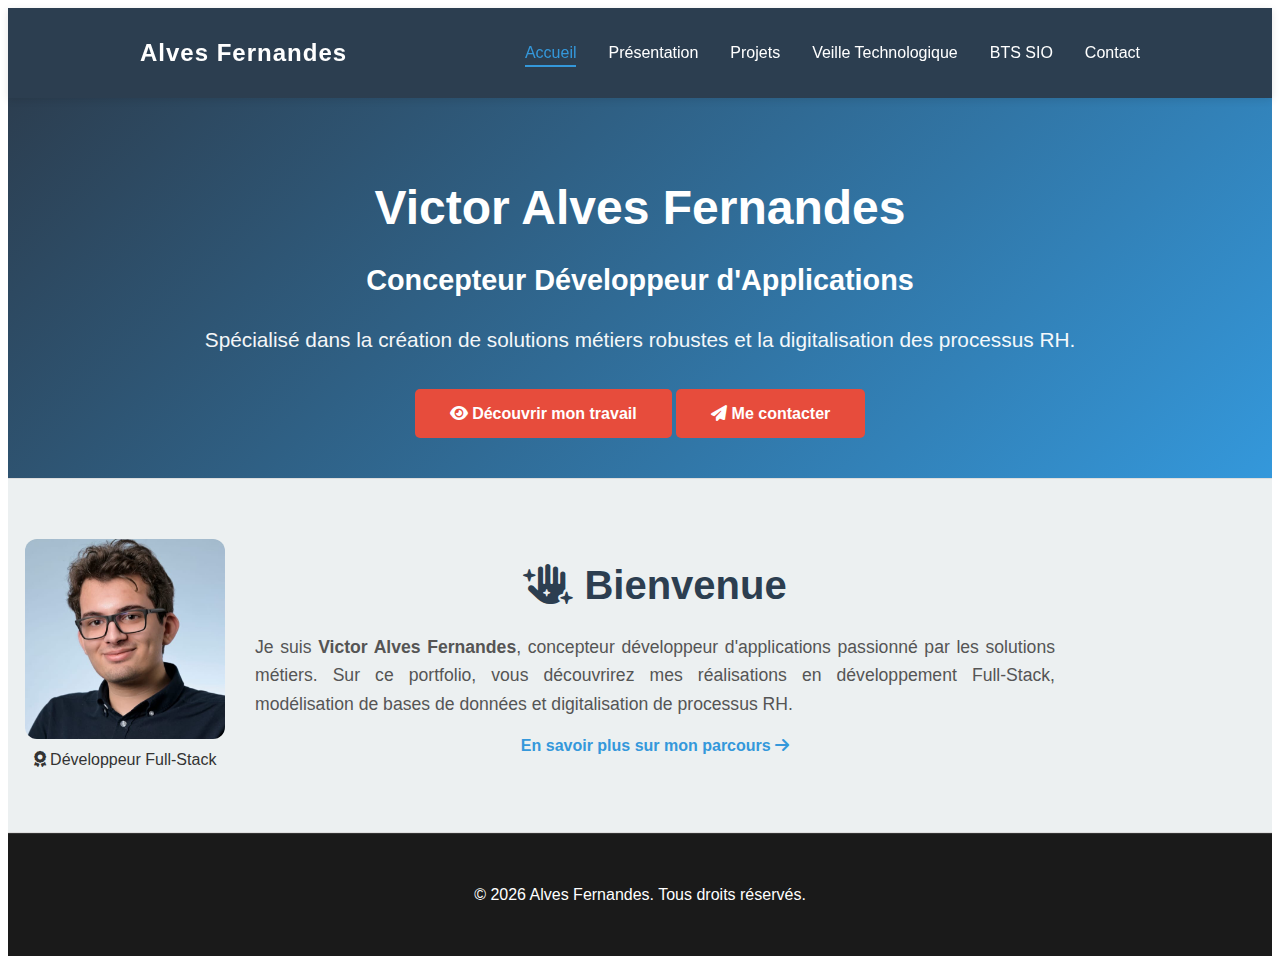
<file: index.html>
<!DOCTYPE html>
<html lang="fr">
<head>
    <meta charset="UTF-8">
    <meta http-equiv="refresh" content="0; url=./pages/index.html">
    <title>Victor Alves Fernandes | Concepteur Développeur d'Applications</title>
    <meta name="description" content="Portfolio de Victor Alves Fernandes, Concepteur Développeur d'Applications. Découvrez mes projets, compétences et parcours professionnel.">
    <script>
        window.location.href = "./pages/index.html";
    </script>
</head>
<body>
    <p>Si vous n'êtes pas redirigé automatiquement, <a href="./pages/index.html">cliquez ici</a>.</p>
</body>
</html>
</file>
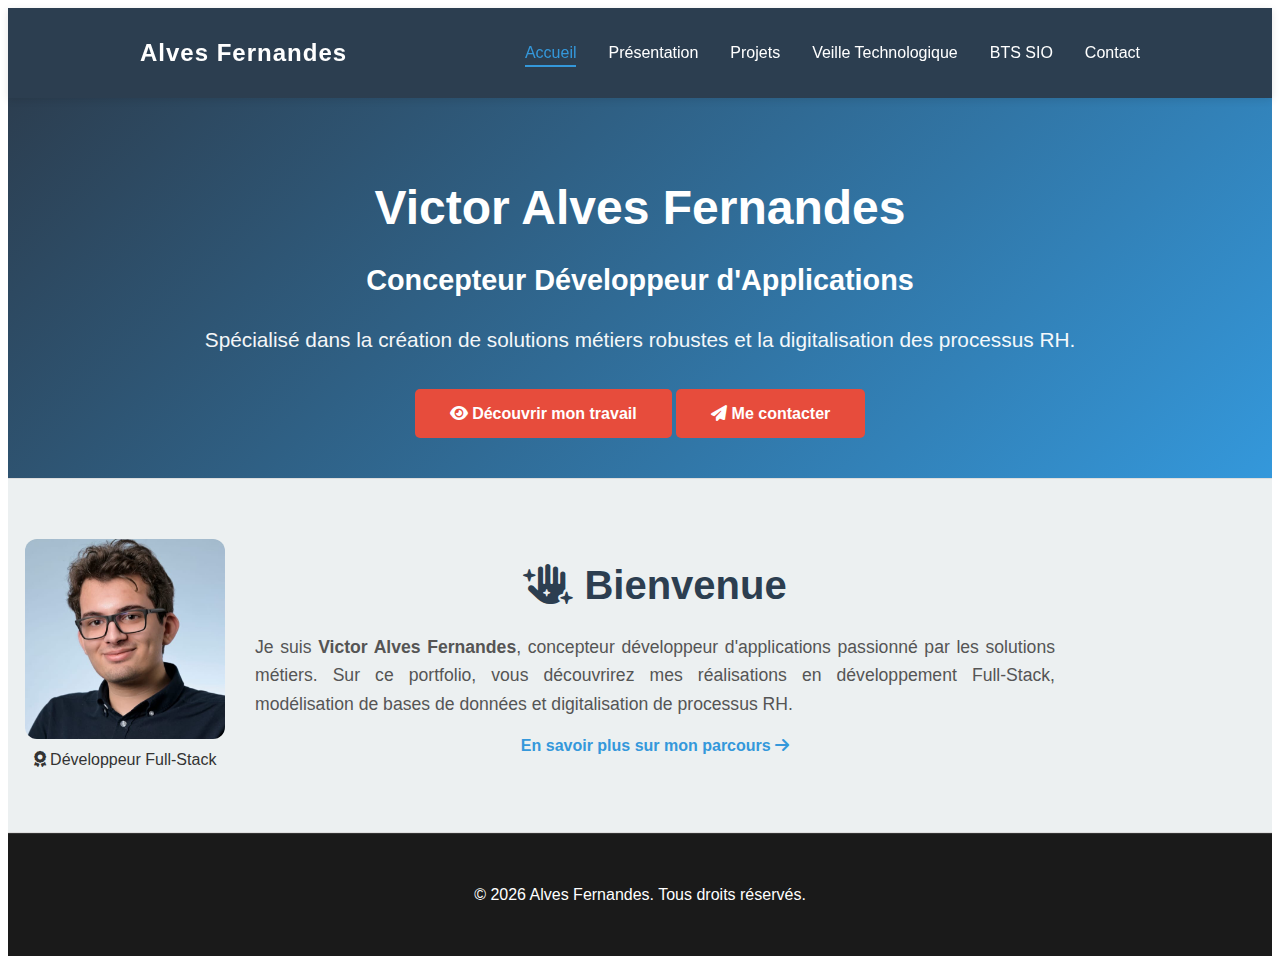
<file: pages/index.html>
<!doctype html>
<html lang="fr">

<head>
  <meta charset="utf-8">
  <meta name="viewport" content="width=device-width,initial-scale=1">
  <title>Victor Alves Fernandes | Concepteur Développeur d'Applications</title>
  <meta name="description" content="Portfolio de Victor Alves Fernandes, Concepteur Développeur d'Applications. Découvrez mes projets, compétences et parcours professionnel.">
  <link rel="stylesheet" href="../styles/styles.css">
  <link rel="stylesheet" href="https://cdnjs.cloudflare.com/ajax/libs/font-awesome/6.4.0/css/all.min.css">
</head>

<body>
  <!-- Navigation -->
  <div id="header-placeholder"></div>

  <!-- Hero Section -->
  <section class="hero">
    <div class="hero-content">

      <h1 class="hero-title">Victor Alves Fernandes<br><span style="font-size: 0.6em; display: block; margin-top: 10px;">Concepteur Développeur d'Applications</span></h1>
      <p class="hero-subtitle">Spécialisé dans la création de solutions métiers robustes et la digitalisation des
        processus RH.</p>
      <div class="hero-actions">
        <a href="./projects.html" class="cta-button"><i class="fas fa-eye"></i> Découvrir mon travail</a>
        <a href="./contact.html" class="cta-button outline"><i class="fas fa-paper-plane"></i> Me contacter</a>
      </div>
    </div>
  </section>

  <!-- Preview Section -->
  <section class="preview">
    <div class="container preview-flex">
      <div class="preview-image-wrapper">
        <img src="../Fichiers du site/Photo-Profil.jpg" alt="Victor Alves Fernandes" class="profile-pic">
        <div class="experience-badge">
           <i class="fas fa-award"></i> <span>Développeur Full-Stack</span>
        </div>
      </div>

      <div class="preview-content">
        <h2><i class="fas fa-hand-sparkles"></i> Bienvenue</h2>
        <p>Je suis <strong>Victor Alves Fernandes</strong>, concepteur développeur d'applications passionné par les
          solutions métiers. Sur ce portfolio, vous découvrirez mes réalisations en développement Full-Stack,
          modélisation de bases de données et digitalisation de processus RH.</p>
        

        <div class="preview-links">
          <a href="./presentation.html" class="preview-link">En savoir plus sur mon parcours <i class="fas fa-arrow-right"></i></a>
        </div>
      </div>
    </div>
  </section>



  <!-- Footer -->
  <!-- Footer -->
  <div id="footer-placeholder"></div>

  <script src="../scripts/nav.js"></script>
</body>

</html>
</file>
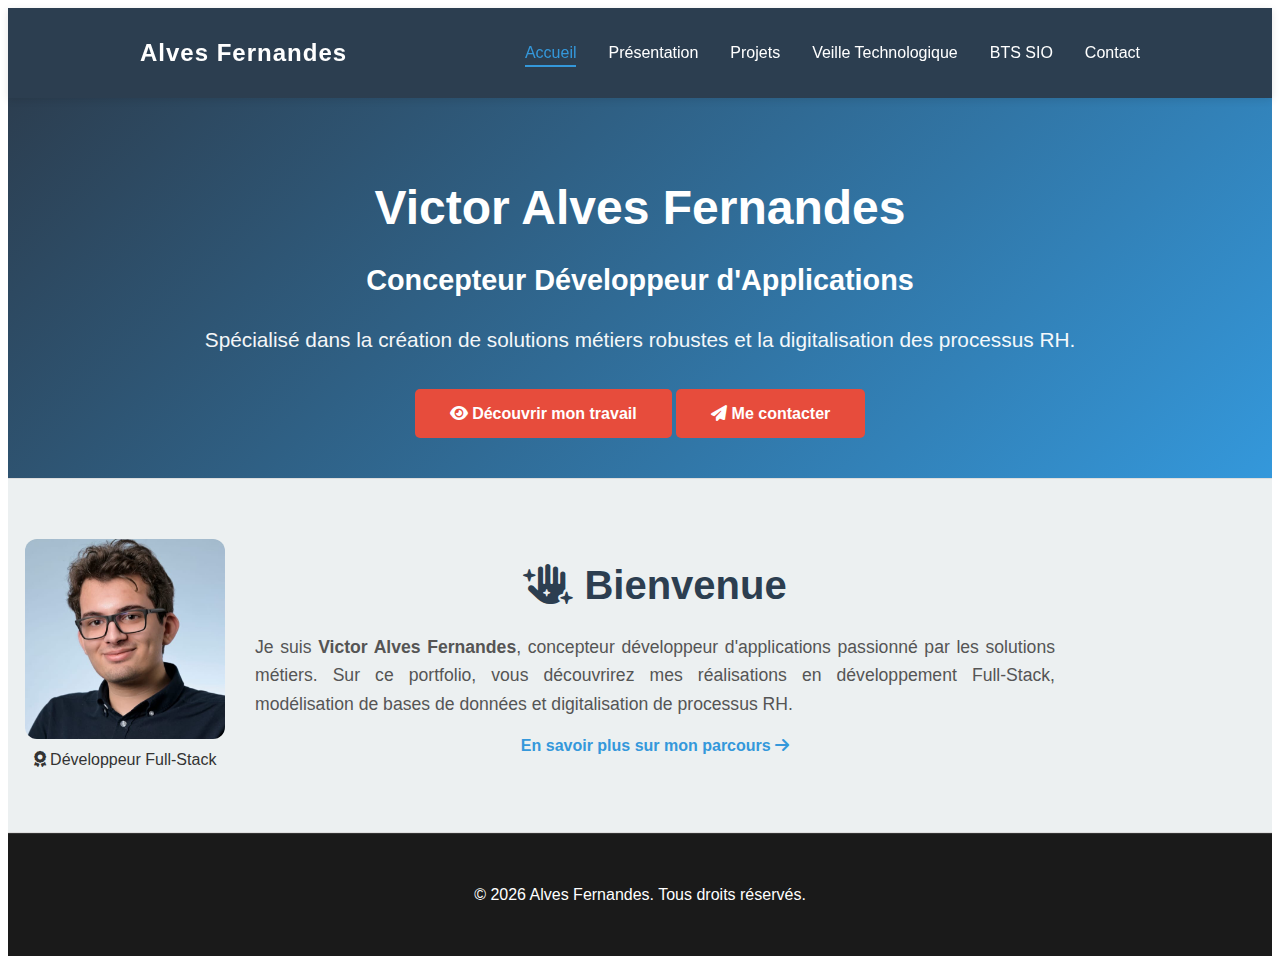
<file: index.old.html>
<!DOCTYPE html>
<html lang="fr">
<head>
    <meta charset="UTF-8">
    <meta http-equiv="refresh" content="0; url=./pages/index.html">
    <title>Victor Alves Fernandes - Développeur d'Applications</title>
    <meta name="description" content="Portfolio de Victor Alves Fernandes, Concepteur Développeur d'Applications. Découvrez mes projets, compétences et parcours professionnel.">
    <script>
        window.location.href = "./pages/index.html";
    </script>
</head>
<body>
    <p>Si vous n'êtes pas redirigé automatiquement, <a href="./pages/index.html">cliquez ici</a>.</p>
</body>
</html>
</file>
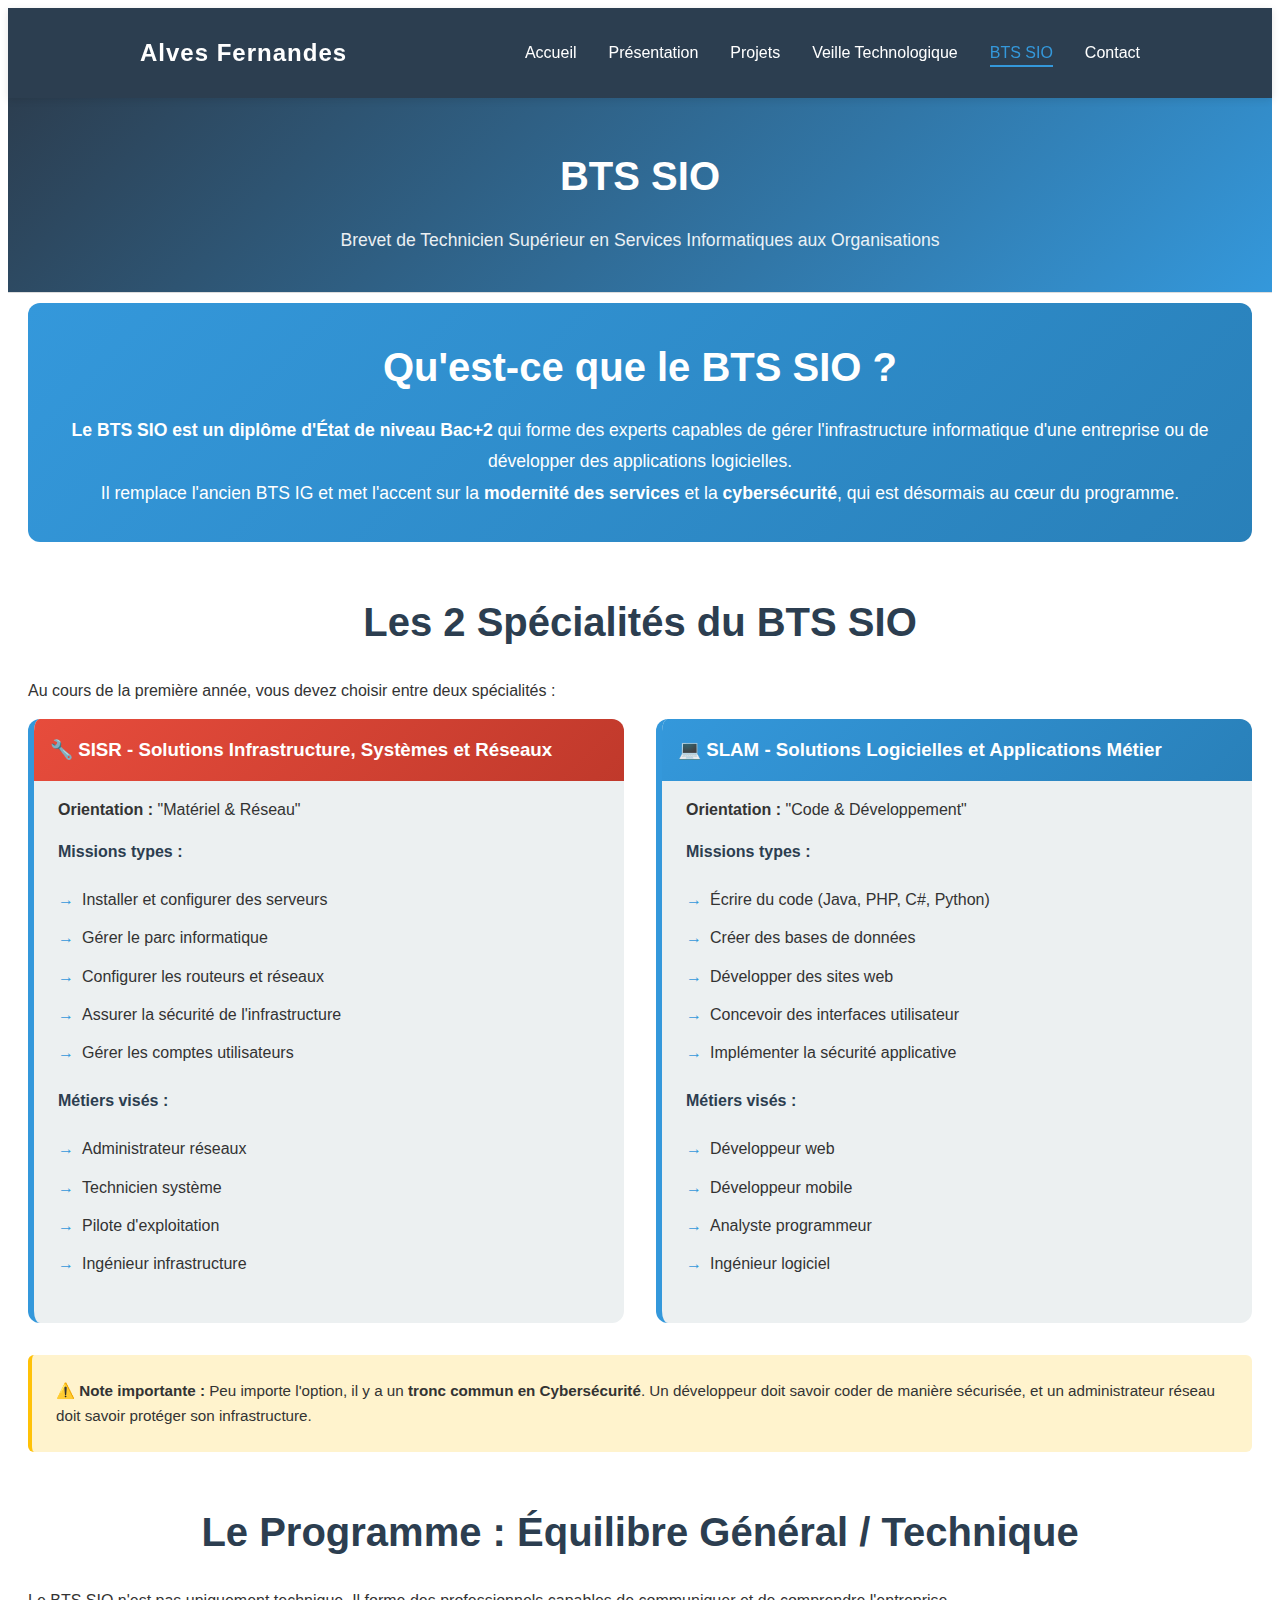
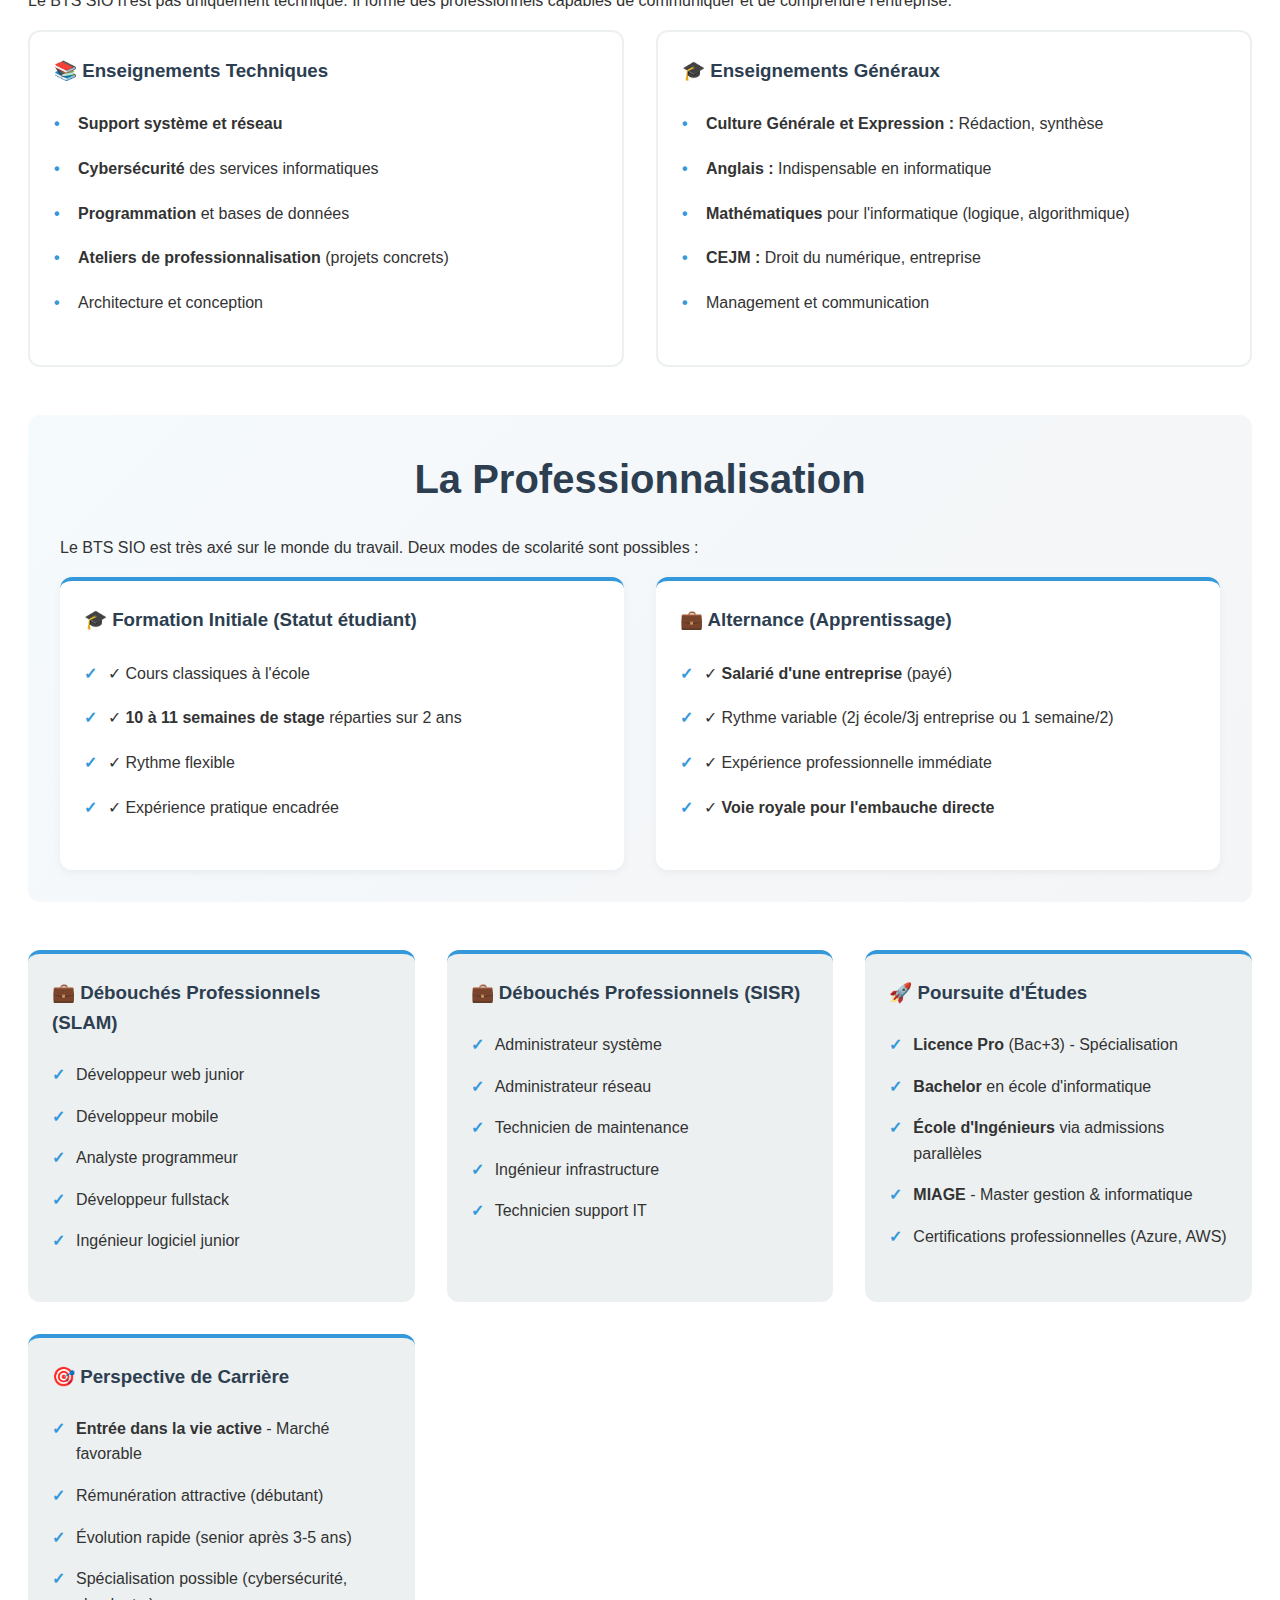
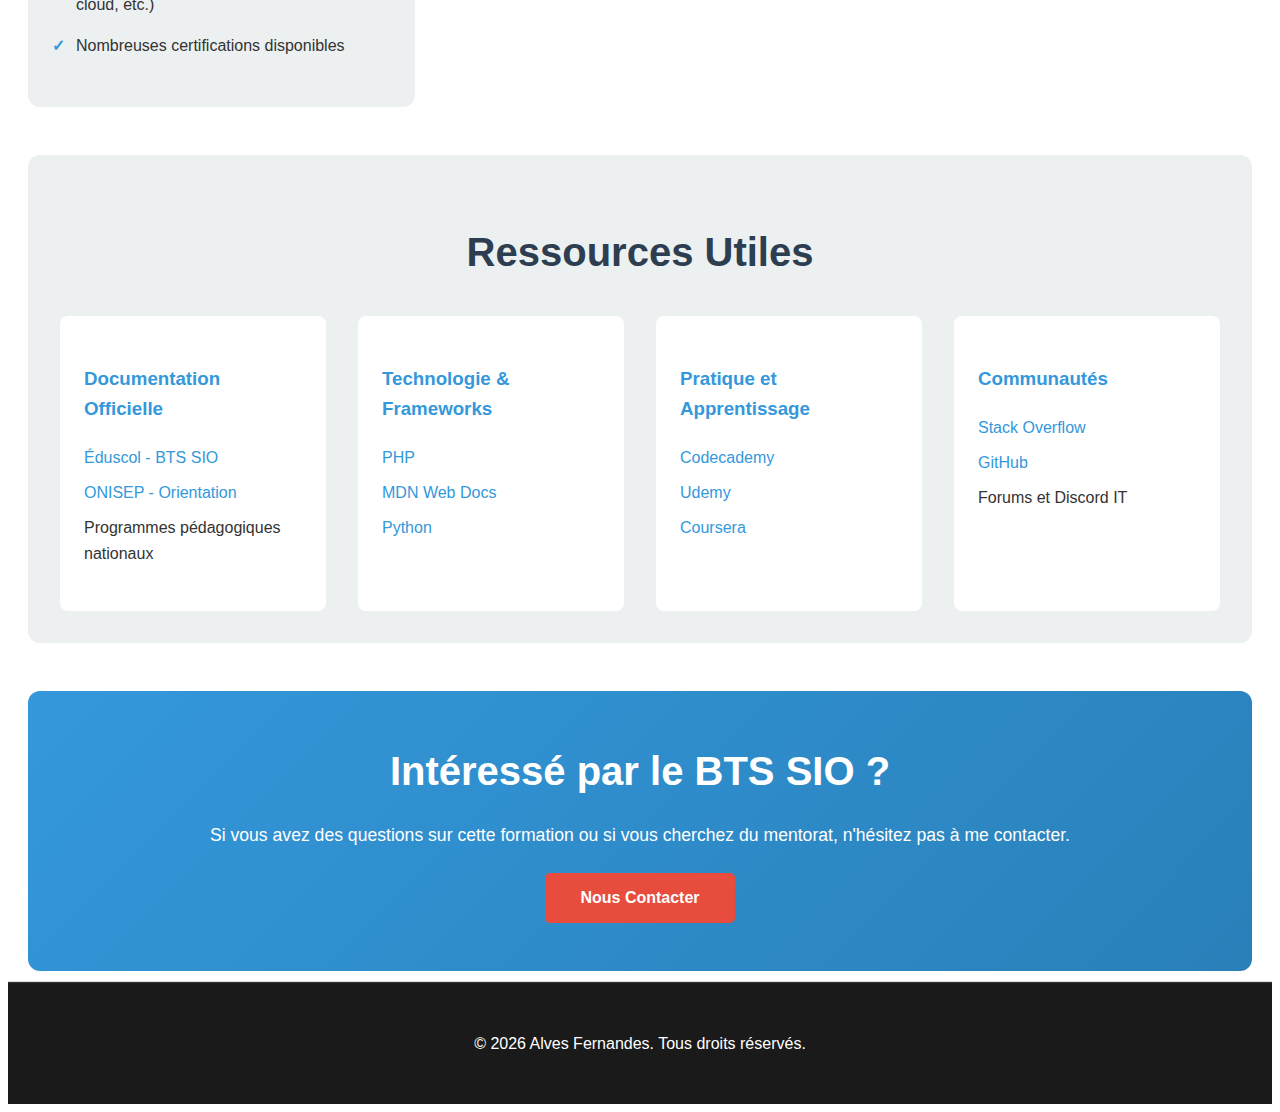
<file: pages/bts-sio.html>
<!doctype html>
<html lang="fr">

<head>
  <meta charset="utf-8">
  <meta name="viewport" content="width=device-width,initial-scale=1">
  <title>BTS SIO | Alves Fernandes</title>
  <link rel="stylesheet" href="../styles/styles.css">
</head>

<body>
  <!-- Navigation -->
  <!-- Navigation -->
  <div id="header-placeholder"></div>

  <!-- Page Header -->
  <section class="page-hero">
    <div class="container">
      <h1>BTS SIO</h1>
      <p>Brevet de Technicien Supérieur en Services Informatiques aux Organisations</p>
    </div>
  </section>

  <!-- BTS Content -->
  <section class="bts-section">
    <div class="container">
      <!-- Introduction -->
      <div class="bts-intro">
        <div class="intro-card">
          <h2>Qu'est-ce que le BTS SIO ?</h2>
          <p><strong>Le BTS SIO est un diplôme d'État de niveau Bac+2</strong> qui forme des experts capables de gérer
            l'infrastructure informatique d'une entreprise ou de développer des applications logicielles.</p>
          <p>Il remplace l'ancien BTS IG et met l'accent sur la <strong>modernité des services</strong> et la
            <strong>cybersécurité</strong>, qui est désormais au cœur du programme.
          </p>
        </div>
      </div>

      <!-- Les 2 Options (SISR vs SLAM) -->
      <div class="bts-comparison">
        <h2>Les 2 Spécialités du BTS SIO</h2>
        <p>Au cours de la première année, vous devez choisir entre deux spécialités :</p>

        <div class="comparison-grid">
          <div class="comparison-card sisr">
            <h3>🔧 SISR - Solutions Infrastructure, Systèmes et Réseaux</h3>
            <div class="comparison-content">
              <p><strong>Orientation :</strong> "Matériel & Réseau"</p>
              <h4>Missions types :</h4>
              <ul>
                <li>Installer et configurer des serveurs</li>
                <li>Gérer le parc informatique</li>
                <li>Configurer les routeurs et réseaux</li>
                <li>Assurer la sécurité de l'infrastructure</li>
                <li>Gérer les comptes utilisateurs</li>
              </ul>
              <h4>Métiers visés :</h4>
              <ul>
                <li>Administrateur réseaux</li>
                <li>Technicien système</li>
                <li>Pilote d'exploitation</li>
                <li>Ingénieur infrastructure</li>
              </ul>
            </div>
          </div>

          <div class="comparison-card slam">
            <h3>💻 SLAM - Solutions Logicielles et Applications Métier</h3>
            <div class="comparison-content">
              <p><strong>Orientation :</strong> "Code & Développement"</p>
              <h4>Missions types :</h4>
              <ul>
                <li>Écrire du code (Java, PHP, C#, Python)</li>
                <li>Créer des bases de données</li>
                <li>Développer des sites web</li>
                <li>Concevoir des interfaces utilisateur</li>
                <li>Implémenter la sécurité applicative</li>
              </ul>
              <h4>Métiers visés :</h4>
              <ul>
                <li>Développeur web</li>
                <li>Développeur mobile</li>
                <li>Analyste programmeur</li>
                <li>Ingénieur logiciel</li>
              </ul>
            </div>
          </div>
        </div>

        <div class="note-box">
          <strong>⚠️ Note importante :</strong> Peu importe l'option, il y a un <strong>tronc commun en
            Cybersécurité</strong>. Un développeur doit savoir coder de manière sécurisée, et un administrateur réseau
          doit savoir protéger son infrastructure.
        </div>
      </div>

      <!-- Programme d'Études -->
      <div class="bts-program">
        <h2>Le Programme : Équilibre Général / Technique</h2>
        <p>Le BTS SIO n'est pas uniquement technique. Il forme des professionnels capables de communiquer et de
          comprendre l'entreprise.</p>

        <div class="program-grid">
          <div class="program-card technical">
            <h3>📚 Enseignements Techniques</h3>
            <ul>
              <li><strong>Support système et réseau</strong></li>
              <li><strong>Cybersécurité</strong> des services informatiques</li>
              <li><strong>Programmation</strong> et bases de données</li>
              <li><strong>Ateliers de professionnalisation</strong> (projets concrets)</li>
              <li>Architecture et conception</li>
            </ul>
          </div>

          <div class="program-card general">
            <h3>🎓 Enseignements Généraux</h3>
            <ul>
              <li><strong>Culture Générale et Expression :</strong> Rédaction, synthèse</li>
              <li><strong>Anglais :</strong> Indispensable en informatique</li>
              <li><strong>Mathématiques</strong> pour l'informatique (logique, algorithmique)</li>
              <li><strong>CEJM :</strong> Droit du numérique, entreprise</li>
              <li>Management et communication</li>
            </ul>
          </div>
        </div>
      </div>

      <!-- Professionnalisation -->
      <div class="bts-professionalization">
        <h2>La Professionnalisation</h2>
        <p>Le BTS SIO est très axé sur le monde du travail. Deux modes de scolarité sont possibles :</p>

        <div class="professionalization-grid">
          <div class="professionalization-card">
            <h3>🎓 Formation Initiale (Statut étudiant)</h3>
            <ul>
              <li>✓ Cours classiques à l'école</li>
              <li>✓ <strong>10 à 11 semaines de stage</strong> réparties sur 2 ans</li>
              <li>✓ Rythme flexible</li>
              <li>✓ Expérience pratique encadrée</li>
            </ul>
          </div>

          <div class="professionalization-card">
            <h3>💼 Alternance (Apprentissage)</h3>
            <ul>
              <li>✓ <strong>Salarié d'une entreprise</strong> (payé)</li>
              <li>✓ Rythme variable (2j école/3j entreprise ou 1 semaine/2)</li>
              <li>✓ Expérience professionnelle immédiate</li>
              <li>✓ <strong>Voie royale pour l'embauche directe</strong></li>
            </ul>
          </div>
        </div>
      </div>

      <!-- Débouchés Professionnels -->
      <div class="bts-grid">
        <div class="bts-card">
          <h3>💼 Débouchés Professionnels (SLAM)</h3>
          <ul>
            <li>Développeur web junior</li>
            <li>Développeur mobile</li>
            <li>Analyste programmeur</li>
            <li>Développeur fullstack</li>
            <li>Ingénieur logiciel junior</li>
          </ul>
        </div>

        <div class="bts-card">
          <h3>💼 Débouchés Professionnels (SISR)</h3>
          <ul>
            <li>Administrateur système</li>
            <li>Administrateur réseau</li>
            <li>Technicien de maintenance</li>
            <li>Ingénieur infrastructure</li>
            <li>Technicien support IT</li>
          </ul>
        </div>

        <div class="bts-card">
          <h3>🚀 Poursuite d'Études</h3>
          <ul>
            <li><strong>Licence Pro</strong> (Bac+3) - Spécialisation</li>
            <li><strong>Bachelor</strong> en école d'informatique</li>
            <li><strong>École d'Ingénieurs</strong> via admissions parallèles</li>
            <li><strong>MIAGE</strong> - Master gestion & informatique</li>
            <li>Certifications professionnelles (Azure, AWS)</li>
          </ul>
        </div>

        <div class="bts-card">
          <h3>🎯 Perspective de Carrière</h3>
          <ul>
            <li><strong>Entrée dans la vie active</strong> - Marché favorable</li>
            <li>Rémunération attractive (débutant)</li>
            <li>Évolution rapide (senior après 3-5 ans)</li>
            <li>Spécialisation possible (cybersécurité, cloud, etc.)</li>
            <li>Nombreuses certifications disponibles</li>
          </ul>
        </div>
      </div>

      <div class="resources-section">
        <h2>Ressources Utiles</h2>
        <div class="resources-grid">
          <div class="resource">
            <h3>Documentation Officielle</h3>
            <ul>
              <li><a href="https://eduscol.education.fr/" target="_blank">Éduscol - BTS SIO</a></li>
              <li><a href="https://www.onisep.fr/" target="_blank">ONISEP - Orientation</a></li>
              <li>Programmes pédagogiques nationaux</li>
            </ul>
          </div>
          <div class="resource">
            <h3>Technologie & Frameworks</h3>
            <ul>
              <li><a href="https://www.php.net/" target="_blank">PHP</a></li>
              <li><a href="https://developer.mozilla.org/" target="_blank">MDN Web Docs</a></li>
              <li><a href="https://www.python.org/" target="_blank">Python</a></li>
            </ul>
          </div>
          <div class="resource">
            <h3>Pratique et Apprentissage</h3>
            <ul>
              <li><a href="https://www.codecademy.com/" target="_blank">Codecademy</a></li>
              <li><a href="https://www.udemy.com/" target="_blank">Udemy</a></li>
              <li><a href="https://www.coursera.org/" target="_blank">Coursera</a></li>
            </ul>
          </div>
          <div class="resource">
            <h3>Communautés</h3>
            <ul>
              <li><a href="https://stackoverflow.com/" target="_blank">Stack Overflow</a></li>
              <li><a href="https://github.com/" target="_blank">GitHub</a></li>
              <li>Forums et Discord IT</li>
            </ul>
          </div>
        </div>
      </div>

      <div class="cta-section">
        <h2>Intéressé par le BTS SIO ?</h2>
        <p>Si vous avez des questions sur cette formation ou si vous cherchez du mentorat, n'hésitez pas à me contacter.
        </p>
        <a href="./contact.html" class="cta-button">Nous Contacter</a>
      </div>
    </div>
  </section>

  <!-- Footer -->
  <!-- Footer -->
  <div id="footer-placeholder"></div>

  <script src="../scripts/nav.js"></script>
</body>

</html>
</file>
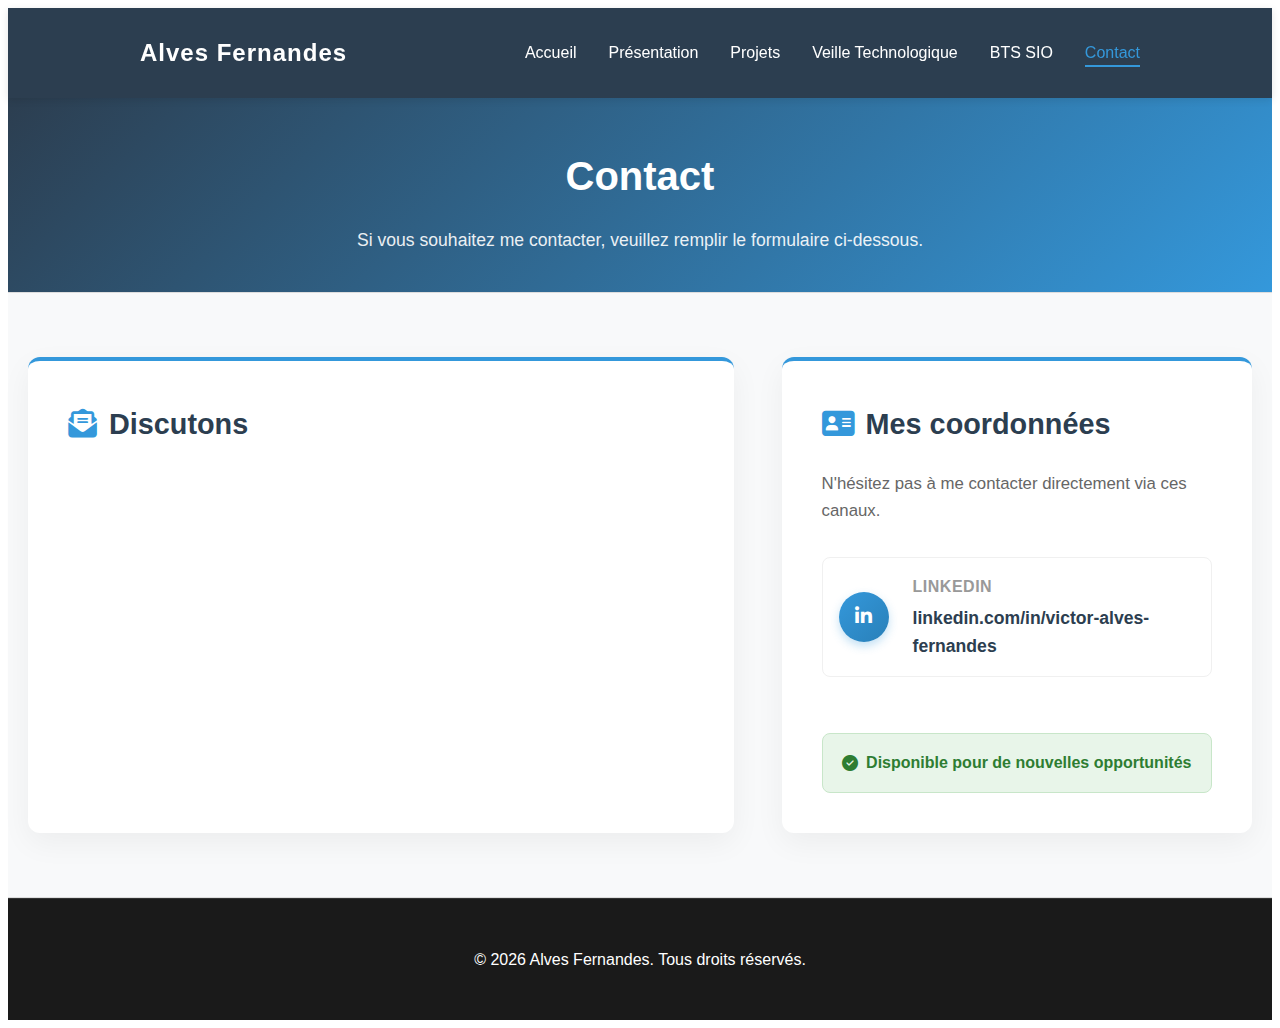
<file: pages/contact.html>
<!doctype html>
<html lang="fr">

<head>
  <meta charset="utf-8">
  <meta name="viewport" content="width=device-width,initial-scale=1">
  <title>Contact | Alves Fernandes</title>
  <link rel="stylesheet" href="../styles/styles.css">
  <link rel="stylesheet" href="https://cdnjs.cloudflare.com/ajax/libs/font-awesome/6.4.0/css/all.min.css">
</head>

<body>
  <!-- Navigation -->
  <!-- Navigation -->
  <div id="header-placeholder"></div>

  <!-- Page Header -->
  <section class="page-hero">
    <div class="container">

      <h1>Contact</h1>
      <p>Si vous souhaitez me contacter, veuillez remplir le formulaire ci-dessous.</p>
    </div>
  </section>

  <!-- Contact Content -->
  <section class="contact-section">
    <div class="container">
      <div class="contact-grid">
        <div class="contact-form-wrapper contact-card">
          <h2><i class="fas fa-envelope-open-text"></i> Discutons</h2>
          <iframe data-tally-src="https://tally.so/embed/NpWeAW?alignLeft=1&hideTitle=1&transparentBackground=1&dynamicHeight=1" loading="lazy" width="100%" height="292" frameborder="0" marginheight="0" marginwidth="0" title="Contact Form"></iframe><script>var d=document,w="https://tally.so/widgets/embed.js",v=function(){"undefined"!=typeof Tally?Tally.loadEmbeds():d.querySelectorAll("iframe[src^='"+w+"']").forEach(function(e){e.src=e.src})};if("undefined"!=typeof Tally)v();else if(d.querySelector('script[src="'+w+'"]')==null){var s=d.createElement("script");s.src=w,s.onload=v,s.onerror=v,d.body.appendChild(s);}</script>
        </div>

        <div class="contact-info contact-card display-info">
          <h2><i class="fas fa-address-card"></i> Mes coordonnées</h2>
          <p class="contact-intro">N'hésitez pas à me contacter directement via ces canaux.</p>

          <div class="info-list">
             <div class="info-item">
                <div class="icon-box">
                    <i class="fab fa-linkedin-in"></i>
                </div>
                <div class="info-content">
                    <h3>LinkedIn</h3>
                    <a href="https://www.linkedin.com/in/victor-alves-fernandes/" target="_blank">linkedin.com/in/victor-alves-fernandes</a>
                </div>
            </div>
          
          <div class="availability-badge">
              <i class="fas fa-check-circle"></i> Disponible pour de nouvelles opportunités
          </div>
        </div>
      </div>
      </div>
    </div>
  </section>

  <!-- Footer -->
  <!-- Footer -->
  <div id="footer-placeholder"></div>

  <script src="../scripts/nav.js"></script>

</body>

</html>
</file>
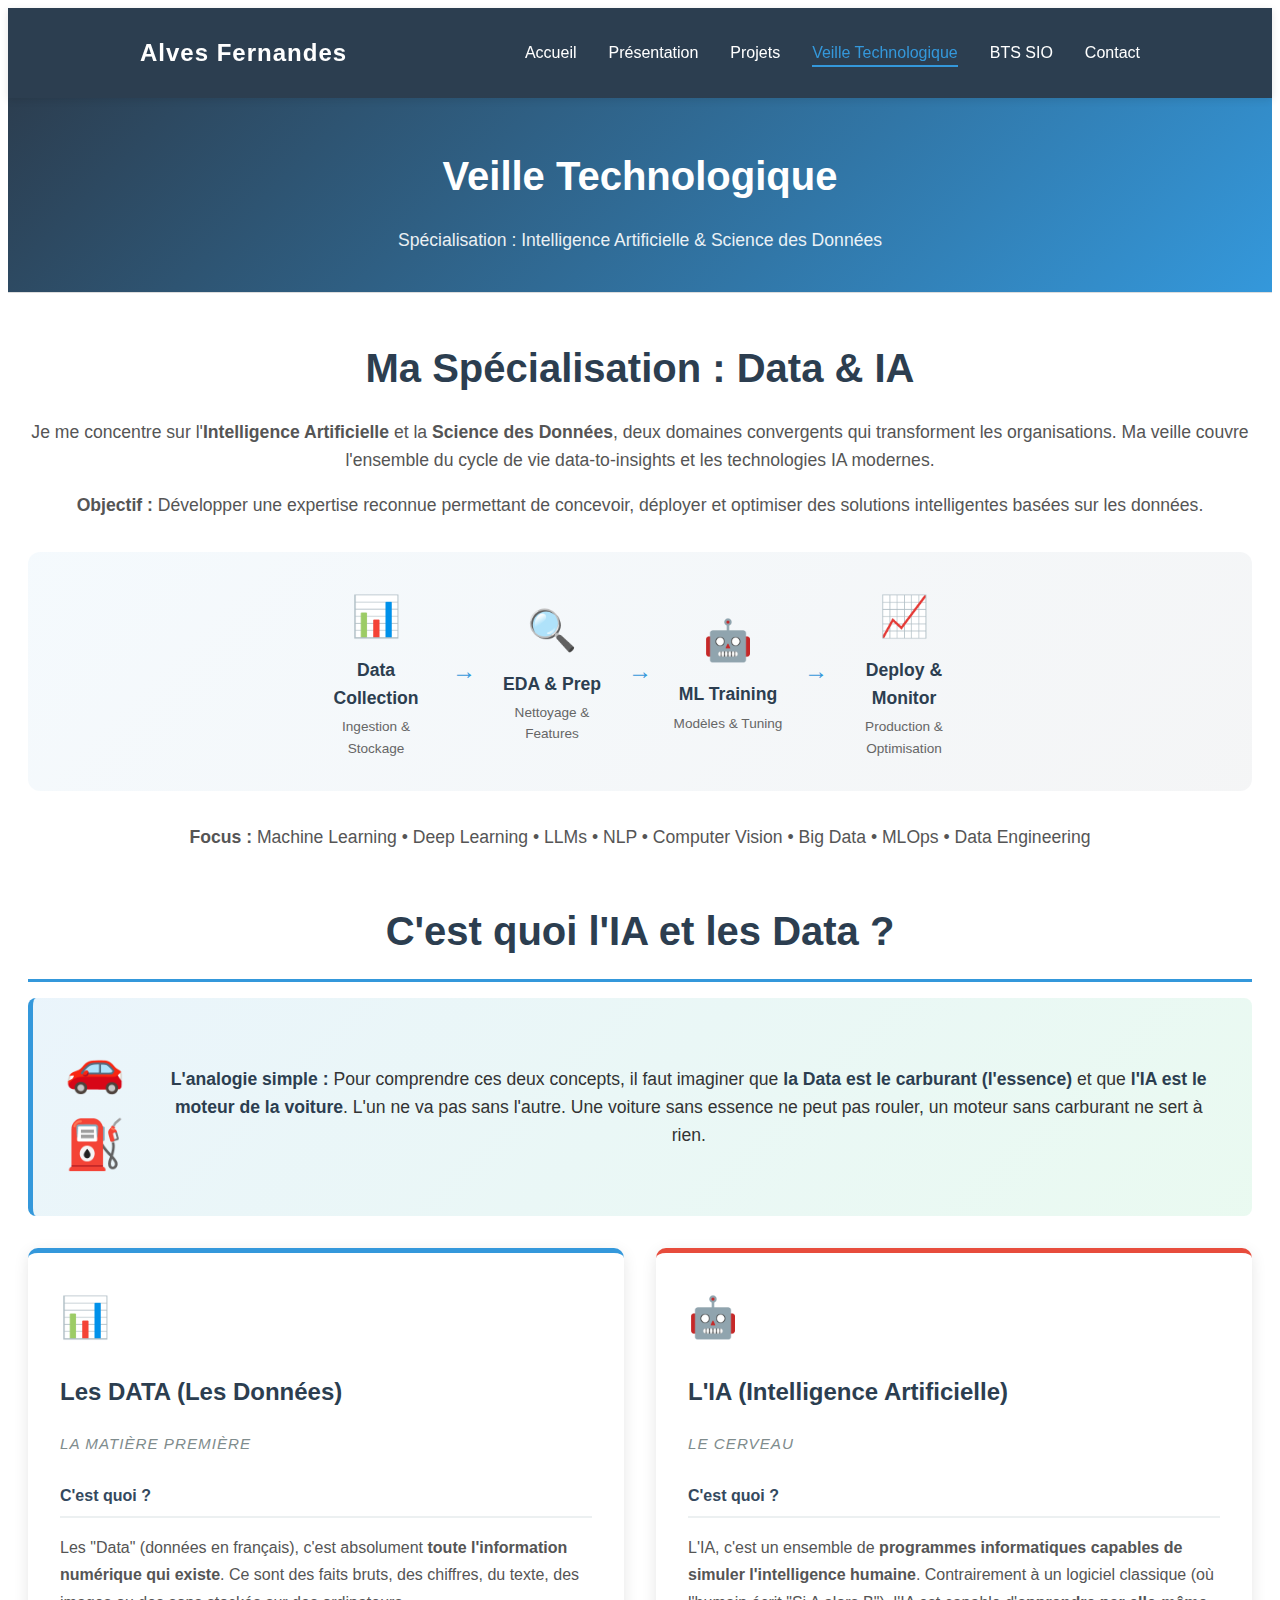
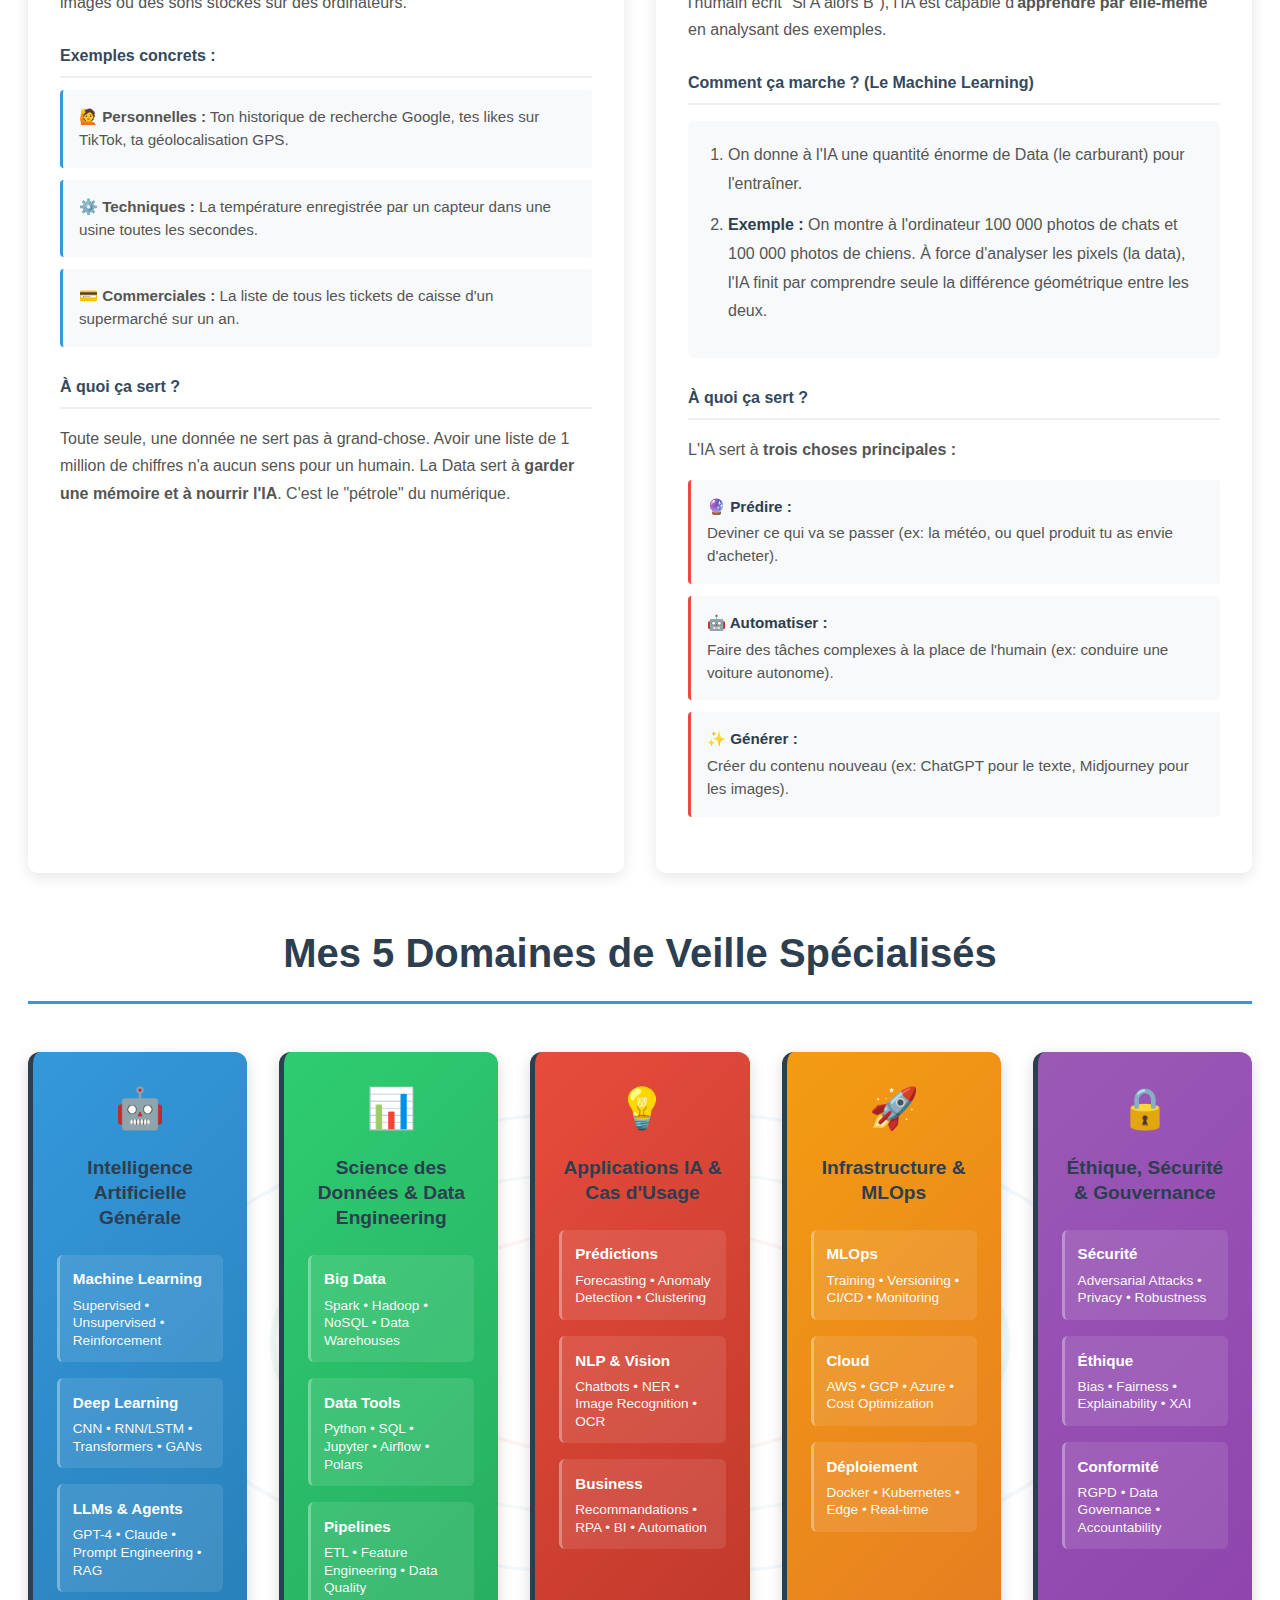
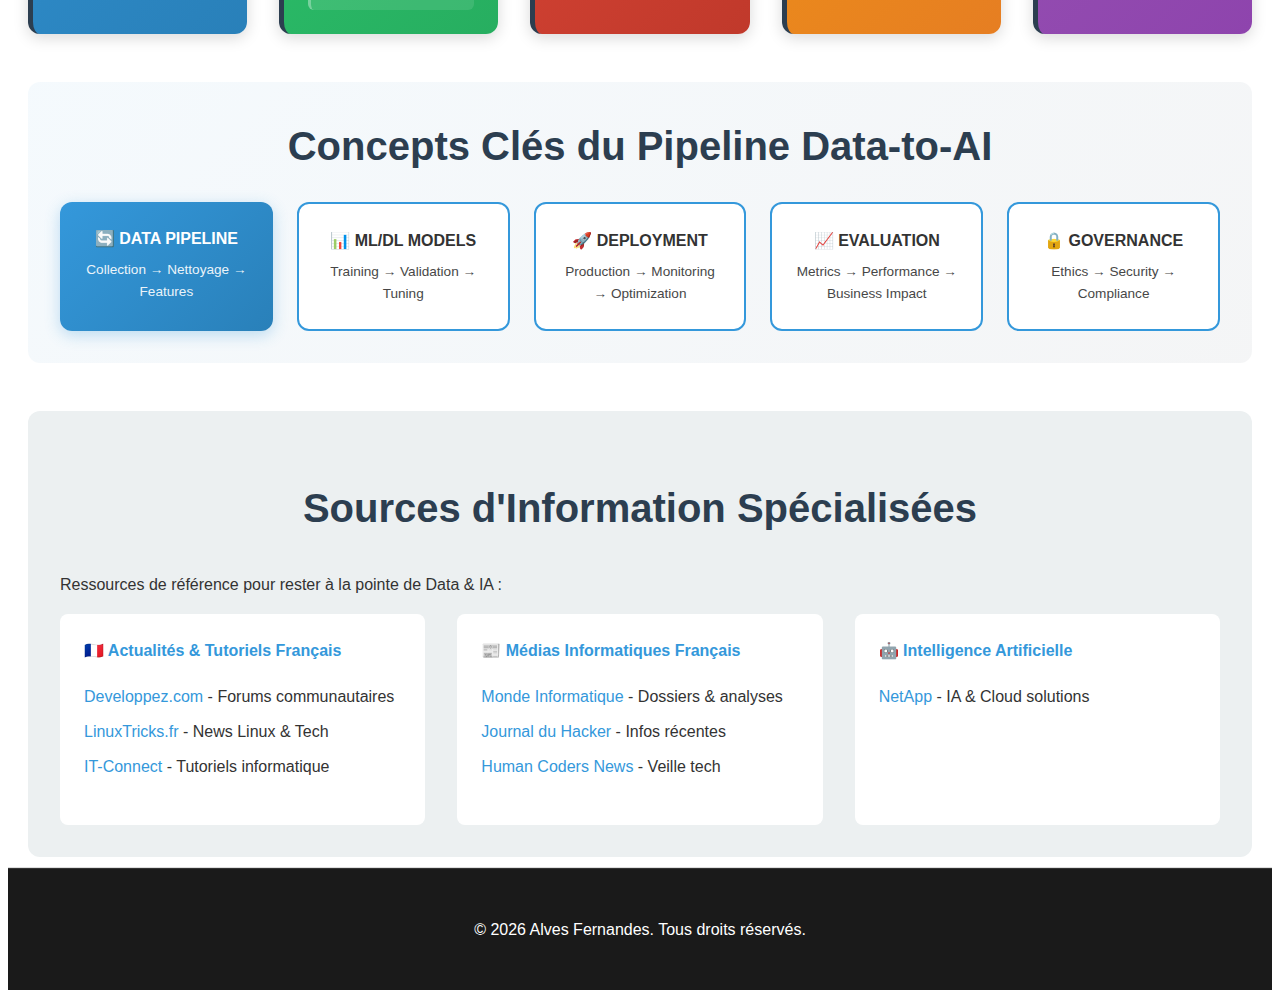
<file: pages/monitoring.html>
<!doctype html>
<html lang="fr">

<head>
  <meta charset="utf-8">
  <meta name="viewport" content="width=device-width,initial-scale=1">
  <title>Veille Technologique | Alves Fernandes</title>
  <link rel="stylesheet" href="../styles/styles.css">
</head>

<body>
  <!-- Navigation -->
  <!-- Navigation -->
  <div id="header-placeholder"></div>

  <!-- Page Header -->
  <section class="page-hero">
    <div class="container">
      <h1>Veille Technologique</h1>
      <p>Spécialisation : Intelligence Artificielle & Science des Données</p>
    </div>
  </section>

  <!-- Monitoring Content -->
  <section class="monitoring-section">
    <div class="container">
      <!-- Definition Section with Diagram -->
      <div class="monitoring-intro">
        <h2>Ma Spécialisation : Data & IA</h2>
        <p>Je me concentre sur l'<strong>Intelligence Artificielle</strong> et la <strong>Science des Données</strong>,
          deux domaines convergents qui transforment les organisations. Ma veille couvre l'ensemble du cycle de vie
          data-to-insights et les technologies IA modernes.</p>
        <p><strong>Objectif :</strong> Développer une expertise reconnue permettant de concevoir, déployer et optimiser
          des solutions intelligentes basées sur les données.</p>

        <!-- Processus Diagram -->
        <div class="veille-process">
          <div class="process-step">
            <div class="step-icon">📊</div>
            <div class="step-label">Data Collection</div>
            <p>Ingestion & Stockage</p>
          </div>
          <div class="process-arrow">→</div>
          <div class="process-step">
            <div class="step-icon">🔍</div>
            <div class="step-label">EDA & Prep</div>
            <p>Nettoyage & Features</p>
          </div>
          <div class="process-arrow">→</div>
          <div class="process-step">
            <div class="step-icon">🤖</div>
            <div class="step-label">ML Training</div>
            <p>Modèles & Tuning</p>
          </div>
          <div class="process-arrow">→</div>
          <div class="process-step">
            <div class="step-icon">📈</div>
            <div class="step-label">Deploy & Monitor</div>
            <p>Production & Optimisation</p>
          </div>
        </div>

        <p><strong>Focus :</strong> Machine Learning • Deep Learning • LLMs • NLP • Computer Vision • Big Data • MLOps •
          Data Engineering</p>
      </div>

      <!-- Domaines de Veille avec Architecture -->
      <h2 class="section-title">C'est quoi l'IA et les Data ?</h2>

      <!-- Analogie Introduction -->
      <div class="definition-analogy">
        <div class="analogy-content">
          <div class="analogy-icon">🚗⛽</div>
          <p><strong>L'analogie simple :</strong> Pour comprendre ces deux concepts, il faut imaginer que <strong>la
              Data est le carburant (l'essence)</strong> et que <strong>l'IA est le moteur de la voiture</strong>. L'un
            ne va pas sans l'autre. Une voiture sans essence ne peut pas rouler, un moteur sans carburant ne sert à
            rien.</p>
        </div>
      </div>

      <!-- Explication détaillée -->
      <div class="definitions-container">
        <!-- Les DATA -->
        <div class="definition-card data-card">
          <div class="card-icon">📊</div>
          <h3>Les DATA (Les Données)</h3>
          <h4>La matière première</h4>

          <div class="definition-section">
            <h5>C'est quoi ?</h5>
            <p>Les "Data" (données en français), c'est absolument <strong>toute l'information numérique qui
                existe</strong>. Ce sont des faits bruts, des chiffres, du texte, des images ou des sons stockés sur des
              ordinateurs.</p>
          </div>

          <div class="definition-section">
            <h5>Exemples concrets :</h5>
            <div class="examples-list">
              <div class="example-item">
                <strong>🙋 Personnelles :</strong> Ton historique de recherche Google, tes likes sur TikTok, ta
                géolocalisation GPS.
              </div>
              <div class="example-item">
                <strong>⚙️ Techniques :</strong> La température enregistrée par un capteur dans une usine toutes les
                secondes.
              </div>
              <div class="example-item">
                <strong>💳 Commerciales :</strong> La liste de tous les tickets de caisse d'un supermarché sur un an.
              </div>
            </div>
          </div>

          <div class="definition-section">
            <h5>À quoi ça sert ?</h5>
            <p>Toute seule, une donnée ne sert pas à grand-chose. Avoir une liste de 1 million de chiffres n'a aucun
              sens pour un humain. La Data sert à <strong>garder une mémoire et à nourrir l'IA</strong>. C'est le
              "pétrole" du numérique.</p>
          </div>
        </div>

        <!-- L'IA -->
        <div class="definition-card ia-card">
          <div class="card-icon">🤖</div>
          <h3>L'IA (Intelligence Artificielle)</h3>
          <h4>Le cerveau</h4>

          <div class="definition-section">
            <h5>C'est quoi ?</h5>
            <p>L'IA, c'est un ensemble de <strong>programmes informatiques capables de simuler l'intelligence
                humaine</strong>. Contrairement à un logiciel classique (où l'humain écrit "Si A alors B"), l'IA est
              capable d'<strong>apprendre par elle-même</strong> en analysant des exemples.</p>
          </div>

          <div class="definition-section">
            <h5>Comment ça marche ? (Le Machine Learning)</h5>
            <ol class="learning-steps">
              <li>On donne à l'IA une quantité énorme de Data (le carburant) pour l'entraîner.</li>
              <li><strong>Exemple :</strong> On montre à l'ordinateur 100 000 photos de chats et 100 000 photos de
                chiens. À force d'analyser les pixels (la data), l'IA finit par comprendre seule la différence
                géométrique entre les deux.</li>
            </ol>
          </div>

          <div class="definition-section">
            <h5>À quoi ça sert ?</h5>
            <p>L'IA sert à <strong>trois choses principales :</strong></p>
            <div class="use-cases">
              <div class="use-case">
                <strong>🔮 Prédire :</strong> Deviner ce qui va se passer (ex: la météo, ou quel produit tu as envie
                d'acheter).
              </div>
              <div class="use-case">
                <strong>🤖 Automatiser :</strong> Faire des tâches complexes à la place de l'humain (ex: conduire une
                voiture autonome).
              </div>
              <div class="use-case">
                <strong>✨ Générer :</strong> Créer du contenu nouveau (ex: ChatGPT pour le texte, Midjourney pour les
                images).
              </div>
            </div>
          </div>
        </div>
      </div>




      <!-- Main Surveillance Domains -->
      <h2 class="section-title">Mes 5 Domaines de Veille Spécialisés</h2>

      <div class="surveillance-domains">
        <div class="domains-grid">
          <!-- Domain 1: IA Générale -->
          <div class="domain-box domain-1">
            <div class="domain-icon">🤖</div>
            <h3>Intelligence Artificielle Générale</h3>
            <div class="domain-details">
              <div class="detail-item">
                <strong>Machine Learning</strong>
                <p>Supervised • Unsupervised • Reinforcement</p>
              </div>
              <div class="detail-item">
                <strong>Deep Learning</strong>
                <p>CNN • RNN/LSTM • Transformers • GANs</p>
              </div>
              <div class="detail-item">
                <strong>LLMs & Agents</strong>
                <p>GPT-4 • Claude • Prompt Engineering • RAG</p>
              </div>
            </div>
          </div>

          <!-- Domain 2: Data Science -->
          <div class="domain-box domain-2">
            <div class="domain-icon">📊</div>
            <h3>Science des Données & Data Engineering</h3>
            <div class="domain-details">
              <div class="detail-item">
                <strong>Big Data</strong>
                <p>Spark • Hadoop • NoSQL • Data Warehouses</p>
              </div>
              <div class="detail-item">
                <strong>Data Tools</strong>
                <p>Python • SQL • Jupyter • Airflow • Polars</p>
              </div>
              <div class="detail-item">
                <strong>Pipelines</strong>
                <p>ETL • Feature Engineering • Data Quality</p>
              </div>
            </div>
          </div>

          <!-- Domain 3: Applications -->
          <div class="domain-box domain-3">
            <div class="domain-icon">💡</div>
            <h3>Applications IA & Cas d'Usage</h3>
            <div class="domain-details">
              <div class="detail-item">
                <strong>Prédictions</strong>
                <p>Forecasting • Anomaly Detection • Clustering</p>
              </div>
              <div class="detail-item">
                <strong>NLP & Vision</strong>
                <p>Chatbots • NER • Image Recognition • OCR</p>
              </div>
              <div class="detail-item">
                <strong>Business</strong>
                <p>Recommandations • RPA • BI • Automation</p>
              </div>
            </div>
          </div>

          <!-- Domain 4: Infrastructure -->
          <div class="domain-box domain-4">
            <div class="domain-icon">🚀</div>
            <h3>Infrastructure & MLOps</h3>
            <div class="domain-details">
              <div class="detail-item">
                <strong>MLOps</strong>
                <p>Training • Versioning • CI/CD • Monitoring</p>
              </div>
              <div class="detail-item">
                <strong>Cloud</strong>
                <p>AWS • GCP • Azure • Cost Optimization</p>
              </div>
              <div class="detail-item">
                <strong>Déploiement</strong>
                <p>Docker • Kubernetes • Edge • Real-time</p>
              </div>
            </div>
          </div>

          <!-- Domain 5: Governance -->
          <div class="domain-box domain-5">
            <div class="domain-icon">🔒</div>
            <h3>Éthique, Sécurité & Gouvernance</h3>
            <div class="domain-details">
              <div class="detail-item">
                <strong>Sécurité</strong>
                <p>Adversarial Attacks • Privacy • Robustness</p>
              </div>
              <div class="detail-item">
                <strong>Éthique</strong>
                <p>Bias • Fairness • Explainability • XAI</p>
              </div>
              <div class="detail-item">
                <strong>Conformité</strong>
                <p>RGPD • Data Governance • Accountability</p>
              </div>
            </div>
          </div>
        </div>

        <!-- Connection Lines -->
        <div class="domains-connections">
          <svg viewBox="0 0 100 100" preserveAspectRatio="none">
            <circle cx="50" cy="50" r="40" fill="none" stroke="#3498db" stroke-width="0.5" opacity="0.2" />
            <circle cx="50" cy="50" r="30" fill="none" stroke="#2ecc71" stroke-width="0.5" opacity="0.2" />
            <circle cx="50" cy="50" r="20" fill="none" stroke="#e74c3c" stroke-width="0.5" opacity="0.2" />
          </svg>
        </div>
      </div>

      <!-- Concepts Diagram -->
      <div class="concepts-diagram-section">
        <h2>Concepts Clés du Pipeline Data-to-AI</h2>
        <div class="concepts-map">
          <div class="concept-node core">
            <h4>🔄 DATA PIPELINE</h4>
            <p>Collection → Nettoyage → Features</p>
          </div>
          <div class="concept-node">
            <h4>📊 ML/DL MODELS</h4>
            <p>Training → Validation → Tuning</p>
          </div>
          <div class="concept-node">
            <h4>🚀 DEPLOYMENT</h4>
            <p>Production → Monitoring → Optimization</p>
          </div>
          <div class="concept-node">
            <h4>📈 EVALUATION</h4>
            <p>Metrics → Performance → Business Impact</p>
          </div>
          <div class="concept-node">
            <h4>🔒 GOVERNANCE</h4>
            <p>Ethics → Security → Compliance</p>
          </div>
        </div>
      </div>




      <!-- Resources Section -->
      <div class="resources-section">
        <h2>Sources d'Information Spécialisées</h2>
        <p>Ressources de référence pour rester à la pointe de Data & IA :</p>

        <div class="resources-grid">
          <div class="resource">
            <strong>🇫🇷 Actualités & Tutoriels Français</strong>
            <ul>
              <li><a href="https://www.developpez.net/forums/" target="_blank">Developpez.com</a> - Forums
                communautaires</li>
              <li><a href="https://linuxtricks.fr" target="_blank">LinuxTricks.fr</a> - News Linux & Tech</li>
              <li><a href="https://it-connect.fr" target="_blank">IT-Connect</a> - Tutoriels informatique</li>
            </ul>
          </div>

          <div class="resource">
            <strong>📰 Médias Informatiques Français</strong>
            <ul>
              <li><a href="https://lemondeinformatique.fr" target="_blank">Monde Informatique</a> - Dossiers & analyses
              </li>
              <li><a href="https://www.journalduhacker.net" target="_blank">Journal du Hacker</a> - Infos récentes</li>
              <li><a href="https://news.humancoders.com" target="_blank">Human Coders News</a> - Veille tech</li>
            </ul>
          </div>

          <div class="resource">
            <strong>🤖 Intelligence Artificielle</strong>
            <ul>
              <li><a href="https://www.netapp.com/fr/artificial-intelligence/" target="_blank">NetApp</a> - IA & Cloud
                solutions</li>
            </ul>
          </div>
        </div>
      </div>
    </div>
    </div>
  </section>

  <!-- Footer -->
  <!-- Footer -->
  <div id="footer-placeholder"></div>

  <script src="../scripts/nav.js"></script>
</body>

</html>
</file>
<file: styles/styles.css>
/*
╔════════════════════════════════════════════════════════════════════════════╗
║            PORTFOLIO STYLES - ARCHITECTURE ORIENTÉE COMPOSANTS            ║
║                                                                            ║
║  Structure modulaire : Composants réutilisables organisés par fonction    ║
║  Chaque composant est indépendant et peut être utilisé sur toute page    ║
╚════════════════════════════════════════════════════════════════════════════╝

ARCHITECTURE COMPOSANTS
═════════════════════════════════════════════════════════════════════════════

📦 FONDATIONS (GLOBAL)
  └─ Variables & Couleurs (ligne 45) Définition de la charte graphique (couleurs, polices) pour assurer l'uniformité visuelle demandée.
  └─ Reset & Styles de Base (ligne 56) Standardisation des éléments HTML pour garantir un rendu identique sur tous les navigateurs.
  └─ Conteneur Global (ligne 68) Gestion des alignements et des largeurs maximales pour une mise en page cohérente.

🧩 COMPOSANTS PRIMAIRES (RÉUTILISABLES)
  └─ Navigation Component (ligne 76) Menu fluide permettant de naviguer entre l'espace RH, salarié et l'administration.
  └─ Hero Component (ligne 124) Sections d'accueil impactantes présentant ton profil de concepteur développeur.
  └─ Button Component (ligne 155) Standardisation des appels à l'action et des blocs de contenu pour une interface intuitive.
  └─ PageHero Component (ligne 185) Sections d'accueil impactantes présentant ton profil de concepteur développeur.
  └─ Section Component (ligne 205) Standardisation des appels à l'action et des blocs de contenu pour une interface intuitive.

🎨 COMPOSANTS D'AFFICHAGE (PRESENTATIONAL)
  └─ Card Component (ligne 237) Utilisation de cartes pour l'affichage synthétique des employés dans la liste RH.
  └─ Grid Component (ligne 255) Système de grille flexible pour organiser les tableaux de bord et les vues d'ensemble.
  └─ Form Component (ligne 287) Interfaces de saisie pour les variables de paie et les informations salariés (F05, F08).
  └─ Footer Component (ligne 330) Pied de page incluant les mentions légales et la conformité RGPD.

🔧 COMPOSANTS COMPOSÉS (COMPOSITE)
  └─ Preview Component (ligne 341)
  └─ About Component (ligne 371)
  └─ Services Component (ligne 411)
  └─ Contact Component (ligne 450)
  └─ Timeline Component (ligne 493)
  └─ Pricing Component (ligne 529)
  └─ Projects Component (ligne 572)
  └─ Monitoring Component (ligne 625)
  └─ BTS Component (ligne 707)
  └─ Gallery Component (ligne 760)

📱 RESPONSIVE (MOBILE-FIRST)
  └─ Breakpoint Tablet (768px) Ajustement des grilles pour une lecture confortable sur tablettes.
  └─ Breakpoint Mobile (480px) Optimisation du menu et des formulaires pour un usage sur smartphone.

═════════════════════════════════════════════════════════════════════════════
*/

/* ═══════════════════════════════════════════════════════════════════════════
   📦 FONDATIONS GLOBALES
   ═══════════════════════════════════════════════════════════════════════════ */

/* VARIABLES & COULEURS - Palette globale réutilisable
   Définit les couleurs principales utilisées dans tout le site
   Permet une cohérence visuelle et facilite les modifications globales */
:root {
  --primary: #2c3e50;
  /* Couleur primaire (bleu foncé) - Headers, texte principal */
  --secondary: #3498db;
  /* Couleur secondaire (bleu clair) - Accents, boutons */
  --accent: #e74c3c;
  /* Couleur d'accentuation (rouge) - CTA, alertes */
  --light: #ecf0f1;
  /* Couleur claire - Arrière-plans légers */
  --dark: #1a1a1a;
  /* Couleur sombre - Footer, contrastes */
  --text: #333;
  /* Couleur texte par défaut - Corps de texte */
  --border: #ddd;
  /* Couleur des bordures - Séparations */
}

/* RESET & STYLES DE BASE - Normalisation cross-browser
   Supprime les marges et espacements par défaut
   Assure une cohérence visuelle sur tous les navigateurs */
* {
  padding: 0;
  /* Élimine les espacements internes par défaut */
  /*box-sizing: border-box;*/
  /* Inclut padding/border dans les dimensions */
}

body {
  font-family: 'Segoe UI', Tahoma, Geneva, Verdana, sans-serif;
  /* Police système moderne */
  line-height: 1.6;
  /* Espacement vertical entre lignes - Lisibilité */
  color: var(--text);
  /* Couleur de texte par défaut */
  background: #fff;
  /* Fond blanc pour tout le site */
}

/* CONTENEUR GLOBAL - Wrapper principal réutilisable */
.container {
  max-width: 1500px;
  margin: 0 auto;
  padding: 0 20px;
}

/* ═══════════════════════════════════════════════════════════════════════════
   🧩 COMPOSANTS PRIMAIRES - Briques élémentaires réutilisables
   ═══════════════════════════════════════════════════════════════════════════ */

/* NAVIGATION COMPONENT - Barre de navigation sticky
   Sert de menu principal fixe en haut de page
   Permet une navigation facile sur toutes les pages */
.navbar {
  background: var(--primary);
  /* Fond bleu foncé */
  color: white;
  /* Texte blanc pour contraste */
  padding: 1rem 0;
  /* Espacement vertical du menu */
  position: sticky;
  /* Reste en haut lors du scroll */
  top: 0;
  /* Aligné au haut */
  z-index: 100;
  /* Reste au-dessus des autres éléments */
  box-shadow: 0 2px 8px rgba(0, 0, 0, 0.1);
  /* Ombre légère pour profondeur */
}

.nav-container {
  max-width: 1000px;
  margin: 0 auto;
  padding: 0 20px;
  display: flex;
  justify-content: space-between;
  align-items: center;
}

.nav-logo {
  font-size: 1.5rem;
  font-weight: bold;
  letter-spacing: 1px;
  color: white;
  text-decoration: none;
}

.nav-menu {
  display: flex;
  list-style: none;
  gap: 2rem;
}

.nav-link {
  color: white;
  text-decoration: none;
  transition: color 0.3s ease;
  border-bottom: 2px solid transparent;
  padding-bottom: 0.25rem;
}

.nav-link:hover,
.nav-link.active {
  color: var(--secondary);
  border-bottom: 2px solid var(--secondary);
}

/* HERO COMPONENT - Section principale de présentation
   Grande section au-dessus de la page (above the fold)
   Présente le titre principal et les CTA du site */
.hero {
  background: linear-gradient(135deg, var(--primary) 0%, var(--secondary) 100%);
  /* Gradient bleu */
  color: white;
  /* Texte blanc pour contraste */
  padding: 40px 20px;
  /* Espacement généreux */
  text-align: center;
  /* Contenu centré */
  /* min-height: 500px; */
  /* Hauteur minimale pour impact visuel */
  display: flex;
  /* Centrage vertical */
  align-items: center;
  /* Centre verticalement */
  justify-content: center;
  /* Centre horizontalement */
}

.hero-content {
  max-width: 950px;
}

.hero-title {
  font-size: 3rem;
  margin-bottom: 1rem;
  font-weight: 700;
}

.hero-subtitle {
  font-size: 1.3rem;
  margin-bottom: 2rem;
  opacity: 0.95;
}

/* BUTTON COMPONENT - Boutons CTA réutilisables
   Boutons "Call to Action" pour guider l'utilisateur
   Style cohérent pour tous les boutons importants */
.cta-button {
  display: inline-block;
  /* Élément inline que on peut dimensionner */
  background: var(--accent);
  /* Couleur rouge pour attirer l'attention */
  color: white;
  /* Texte blanc pour contraste */
  padding: 12px 35px;
  /* Espacement interne - Taille cliquable */
  border-radius: 5px;
  /* Coins arrondis - Design moderne */
  text-decoration: none;
  /* Pas de soulignement */
  border: none;
  /* Pas de bordure */
  cursor: pointer;
  /* Curseur pointer au survol */
  font-size: 1rem;
  /* Taille lisible */
  font-weight: 600;
  /* Texte semi-gras - Visibilité */
  transition: all 0.3s ease;
  /* Animation fluide au survol */
}

.cta-button:hover {
  background: #c0392b;
  transform: translateY(-2px);
  box-shadow: 0 4px 12px rgba(0, 0, 0, 0.2);
}

/* PAGE-HERO COMPONENT - Variante hero pour pages internes
   Section d'en-tête plus courte que .hero
   Utilisée sur les pages secondaires pour cohérence */
.page-hero {
  background: linear-gradient(135deg, var(--primary) 0%, var(--secondary) 100%);
  /* Même gradient que hero */
  color: white;
  /* Texte blanc */
  padding: 20px 20px;
  /* Padding réduit par rapport à .hero */
  text-align: center;
  /* Contenu centré */
}

.page-hero h1 {
  font-size: 2.5rem;
  margin-bottom: 0.5rem;
}

.page-hero p {
  font-size: 1.1rem;
  opacity: 0.9;
}

/* SECTION COMPONENT - Sections standards
   Style de base pour toutes les sections du site
   Assure un espacement cohérent entre les sections */
section {
  padding: 10px 0;
  /* Espacement vertical généreux */
  border-bottom: 1px solid var(--border);
  /* Ligne de séparation */
}

h2 {
  font-size: 2.5rem;
  /* Grands titres de section */
  margin-bottom: 1rem;
  /* Espacement sous le titre */
  text-align: center;
  /* Titres centrés */
  color: var(--primary);
  /* Couleur cohérente */
}

h3 {
  color: var(--primary);
  /* Sous-titres - même couleur */
  margin-top: 1.5rem;
  /* Espacement au-dessus */
  margin-bottom: 0.5rem;
  /* Espacement au-dessous */
}

.section-subtitle {
  text-align: center;
  color: #666;
  margin-bottom: 3rem;
  font-size: 1.1rem;
}

/* ═══════════════════════════════════════════════════════════════════════════
   🎨 COMPOSANTS D'AFFICHAGE - Éléments de présentation
   ═══════════════════════════════════════════════════════════════════════════ */

/* CARD COMPONENT - Carte réutilisable
   Conteneur pour présenter les services/produits
   Effet hover pour interactivité */
.service-card {
  background: var(--light);
  /* Fond clair pour contraste */
  padding: 2rem;
  /* Espacement interne */
  border-radius: 8px;
  /* Coins arrondis */
  text-align: center;
  /* Contenu centré */
  transition: transform 0.3s ease;
  /* Animation fluide */
}

.service-card:hover {
  transform: translateY(-5px);
  /* Remonte la carte au survol */
  box-shadow: 0 8px 15px rgba(0, 0, 0, 0.1);
  /* Ombre pour effet de profondeur */
}

.service-card h3 {
  color: var(--secondary);
  margin-bottom: 1rem;
  font-size: 1.3rem;
}

.service-card p {
  color: #666;
  line-height: 1.6;
}

/* GRID COMPONENT - Grilles réutilisables
   Disposition responsive des éléments
   S'adapte automatiquement au nombre d'éléments */
.gallery-grid {
  display: grid;
  /* Grille moderne */
  grid-template-columns: repeat(auto-fit, minmax(250px, 1fr));
  /* Colonnes responsives */
  gap: 20px;
  /* Espace entre les éléments */
}

.gallery-item {
  overflow: hidden;
  /* Cache les débordements */
  border-radius: 8px;
  /* Coins arrondis */
  box-shadow: 0 4px 10px rgba(0, 0, 0, 0.1);
  /* Ombre légère */
  transition: transform 0.3s ease, box-shadow 0.3s ease;
  /* Animations */
}

.gallery-item:hover {
  transform: translateY(-5px);
  /* Remonte au survol */
  box-shadow: 0 8px 20px rgba(0, 0, 0, 0.2);
  /* Ombre augmente */
}

.gallery-item img {
  width: 100%;
  height: 250px;
  object-fit: cover;
  display: block;
}

.services-grid {
  display: grid;
  grid-template-columns: repeat(auto-fit, minmax(280px, 1fr));
  gap: 30px;
  margin-top: 3rem;
}

/* FORM COMPONENT - Formulaires
   Styles pour les champs de saisie et formulaires
   Assure une UX cohérente et accessible */
.contact-form {
  max-width: 600px;
  /* Largeur limitée pour lisibilité */
  margin: 2rem auto 0;
  /* Centré avec espacement */
  display: flex;
  /* Disposition verticale */
  flex-direction: column;
  /* Les champs s'empilent */
  gap: 1rem;
  /* Espace entre les champs */
}

.contact-form input,
.contact-form textarea {
  padding: 12px 15px;
  /* Espacement interne - Toucher facile */
  border: none;
  /* Design moderne sans bordure visible */
  border-radius: 5px;
  /* Coins arrondis */
  font-family: inherit;
  /* Même police que le site */
  font-size: 1rem;
  /* Taille lisible */
}

.contact-form textarea {
  resize: vertical;
}

.form-group {
  margin-bottom: 1.5rem;

}

.form-group label {
  display: block;
  margin-bottom: 0.5rem;
  font-weight: 600;
  color: var(--primary);
}

.form-group input,
.form-group textarea {
  width: 100%;
  padding: 0.75rem;
  border: 1px solid #ddd;
  border-radius: 6px;
  font-family: inherit;
}

.form-group textarea {
  resize: vertical;
}

/* FOOTER COMPONENT - Pied de page
   Pied de page au bas de chaque page
   Contient les informations de copyright et liens */
.footer {
  background: #1a1a1a;
  /* Fond très sombre */
  color: white;
  /* Texte blanc pour contraste */
  text-align: center;
  /* Contenu centré */
  padding: 2rem 0;
  /* Espacement vertical */
  border-top: 1px solid #333;
  /* Séparation du contenu */
}

/* ═══════════════════════════════════════════════════════════════════════════
   🔧 COMPOSANTS COMPOSÉS - Combinaisons de composants primaires
   ═══════════════════════════════════════════════════════════════════════════ */

/* PREVIEW COMPONENT - Section d'aperçu
   Section d'introduction ou de résumé
   Présentation générale avec fond clair */
.preview {
  background: var(--light);
  /* Fond clair pour différencier */
  text-align: center;
  /* Contenu centré */
}

.preview p {
  font-size: 1.1rem;
  /* Texte légèrement plus gros */
  max-width: 700px;
  /* Limite la largeur pour lisibilité */
  margin: 1rem auto 2rem;
  /* Centré avec espacement */
  color: #555;
  /* Gris neutre */
  line-height: 1.8;
  /* Espacement vertical pour lisibilité */
}

.preview-links {
  display: flex;
  flex-wrap: wrap;
  gap: 1rem;
  justify-content: center;
}

.preview-link {
  display: inline-block;
  color: var(--secondary);
  text-decoration: none;
  font-weight: 600;
  transition: color 0.3s ease;
}

.preview-link:hover {
  color: var(--accent);
}

/* 🔧 COMPOSANTS COMPOSÉS - Preview Component */
.preview-flex {
  display: flex;
  justify-content: center;
  align-items: center;
  padding: 50px 0;
  padding-right: 200px;
}

.preview-content {
  margin-left: 30px;
  /* Espace entre l'image et le texte */
  text-align: center;
  /* Centre le texte */
  max-width: 800px;
  /* Limite la largeur du texte pour une meilleure lisibilité */
}

.preview-content h2 {
  margin-top: 0;
  /* Aligne le haut du titre avec le haut de l'image */
  margin-bottom: 15px;
}

.preview-content p {
  margin-bottom: 15px;
  line-height: 1.6;
  max-width: 800px;
  /* ÉLARGISSEMENT : Le texte prend toute la largeur disponible */
  width: 100%;
  /* Force l'étalement */
  text-align: justify;
  /* Optionnel : pour un rendu très propre sur les bords */
}

.profile-pic {
  width: 200px;
  height: 200px;
  border-radius: 12px;
  object-fit: cover;
  flex-shrink: 0;
  /* L'image ne bouge pas, peu importe la taille du texte */
}



/* ABOUT COMPONENT - Section à propos
   Section de présentation personnelle/professionnelle
   Fond clair pour différencier du reste du site */
.about {
  background: var(--light);
  /* Fond clair */

}

.about p {
  font-size: 1.1rem;
  /* Texte lisible */
  text-align: center;
  /* Texte centré */
  max-width: 700px;
  /* Largeur limitée */
  margin: 0 auto;
  /* Centré */
  line-height: 1.8;
  /* Bonne lisibilité */
  color: #555;
  /* Couleur grise */
}

/* SERVICES COMPONENT - Section services */
.services {
  background: white;
}

/* CONTACT COMPONENT - Section contact */
.contact {
  background: var(--primary);
  color: white;
}

.contact h2,
.contact>.container>p {
  color: white;
}

/* TIMELINE COMPONENT - Chronologie d'événements
   Affiche une progression temporelle (expérience, formation...)
   Chaque événement est clairement séparé */
.experience {
  background: var(--light);
  /* Conteneur avec fond clair */
  padding: 3rem 2rem;
  /* Espacement généreux */
  border-radius: 12px;
  /* Coins arrondis */
}

.timeline {
  display: flex;
  /* Disposition verticale */
  flex-direction: column;
  /* Empile les éléments */
  gap: 2rem;
  /* Espacement entre items */
  margin-top: 2rem;
  /* Espacement depuis le titre */
}

.timeline-item {
  background: white;
  /* Fond blanc pour chaque item */
  padding: 1.5rem;
  /* Espacement interne */
  border-radius: 8px;
  /* Coins arrondis */
  border-left: 4px solid var(--secondary);
  /* Ligne bleue à gauche - Indicateur */
}

.timeline-item .date {
  color: var(--secondary);
  /* Couleur bleue pour les dates */
  font-weight: 600;
  /* Gras pour visibilité */
  font-size: 0.9rem;
  /* Plus petit que le texte normal */
  margin-bottom: 0.5rem;
  /* Espacement sous la date */
}



/* PROJECTS COMPONENT - Galerie de projets */
.projects-section {
  background: white;
}

.projects-grid {
  display: grid;
  grid-template-columns: repeat(auto-fit, minmax(320px, 1fr));
  gap: 2rem;
  margin-top: 2rem;
}

.project-card {
  background: white;
  border: 1px solid #eee;
  border-radius: 12px;
  overflow: hidden;
  transition: all 0.3s ease;
  box-shadow: 0 2px 8px rgba(0, 0, 0, 0.05);
}

.project-card:hover {
  box-shadow: 0 8px 20px rgba(0, 0, 0, 0.15);
  transform: translateY(-5px);
}

.project-image {
  width: 100%;
  height: 200px;
  overflow: hidden;
  background: var(--light);
}

.project-image img {
  width: 100%;
  height: 100%;
  object-fit: cover;
}

.project-info {
  padding: 1.5rem;
}

.project-info h3 {
  margin-top: 0;
  margin-bottom: 0.5rem;
}

.project-category {
  color: var(--secondary);
  font-size: 0.9rem;
  font-weight: 600;
  margin-bottom: 0.5rem;
}

.project-link {
  display: inline-block;
  color: var(--secondary);
  text-decoration: none;
  font-weight: 600;
  transition: color 0.3s ease;
  margin-top: 1rem;
}

.project-link:hover {
  color: var(--accent);
}

/* MONITORING COMPONENT - Suivi technologique */
.monitoring-section {
  background: white;
}

.monitoring-intro {
  text-align: center;
  margin-bottom: 3rem;
  font-size: 1.1rem;
  color: #555;
  max-width: 15000px;
  margin-left: auto;
  margin-right: auto;
}

.monitoring-grid {
  display: grid;
  grid-template-columns: repeat(auto-fit, minmax(300px, 1fr));
  gap: 2rem;
  margin-bottom: 4rem;
}

.monitoring-card {
  background: linear-gradient(135deg, var(--light) 0%, #f8f9fa 100%);
  padding: 1.5rem;
  border-radius: 12px;
  border-left: 4px solid var(--secondary);
}

.monitoring-card h3 {
  margin-top: 0;
  font-size: 1.3rem;
}

.monitoring-card ul {
  list-style: none;
  padding: 0;
}

.monitoring-card li {
  padding: 0.5rem 0;
  padding-left: 1.5rem;
  position: relative;
  font-size: 0.95rem;
}

.monitoring-card li:before {
  content: "•";
  position: absolute;
  left: 0;
  color: var(--secondary);
  font-weight: bold;
}

.last-update {
  font-size: 0.85rem;
  color: #999;
  margin-top: 1rem;
  padding-top: 1rem;
  border-top: 1px solid #ddd;
}

.resources-section {
  background: var(--light);
  padding: 2rem;
  border-radius: 12px;
  margin-top: 3rem;
}

.resources-section h2 {
  text-align: center;
  margin-bottom: 2rem;
}

.resources-grid {
  display: grid;
  grid-template-columns: repeat(auto-fit, minmax(250px, 1fr));
  gap: 2rem;
}

.resource {
  background: white;
  padding: 1.5rem;
  border-radius: 8px;
}

.resource h3,
.resource strong {
  color: var(--secondary);
  margin-bottom: 1rem;
  display: block;
}

.resource ul {
  list-style: none;
  padding: 0;
}

.resource li {
  padding: 0.3rem 0;
}

.resource a {
  color: var(--secondary);
  text-decoration: none;
  transition: color 0.3s ease;
}

.resource a:hover {
  color: var(--accent);
  text-decoration: underline;
}

/* BTS COMPONENT - Section BTS SIO */
.bts-section {
  background: white;
}

.bts-intro {
  margin-bottom: 3rem;
}

.intro-card {
  background: linear-gradient(135deg, var(--secondary) 0%, #2980b9 100%);
  color: white;
  padding: 2rem;
  border-radius: 12px;
  text-align: center;
}

.intro-card h2 {
  color: white;
  margin-top: 0;
}

.intro-card p {
  font-size: 1.1rem;
  line-height: 1.8;
  margin: 0;
}

.bts-grid {
  display: grid;
  grid-template-columns: repeat(auto-fit, minmax(300px, 1fr));
  gap: 2rem;
  margin-bottom: 3rem;
}

.bts-card {
  background: var(--light);
  padding: 1.5rem;
  border-radius: 12px;
  border-top: 4px solid var(--secondary);
}

.bts-card h3 {
  margin-top: 0;
  color: var(--primary);
}

.bts-card ul {
  list-style: none;
  padding: 0;
}

.bts-card li {
  padding: 0.5rem 0;
  padding-left: 1.5rem;
  position: relative;
}

.bts-card li:before {
  content: "✓";
  position: absolute;
  left: 0;
  color: var(--secondary);
  font-weight: bold;
}

/* BTS Comparison Section */
.bts-comparison {
  margin-bottom: 3rem;
}

.bts-comparison h2 {
  text-align: center;
  color: var(--primary);
  margin-bottom: 1.5rem;
}

.comparison-grid {
  display: grid;
  grid-template-columns: repeat(auto-fit, minmax(350px, 1fr));
  gap: 2rem;
  margin-bottom: 2rem;
}

.comparison-card {
  background: var(--light);
  border-radius: 12px;
  overflow: hidden;
  border-left: 6px solid var(--secondary);
  padding: 1.5rem;
  transition: transform 0.3s ease, box-shadow 0.3s ease;
}

.comparison-card:hover {
  transform: translateY(-5px);
  box-shadow: 0 8px 20px rgba(0, 0, 0, 0.1);
}

.comparison-card h3 {
  color: white;
  margin: 0 0 1rem 0;
  padding: 1rem;
  margin: -1.5rem -1.5rem 1rem -1.5rem;
  border-radius: 0;
}

.comparison-card.sisr h3 {
  background: linear-gradient(135deg, #e74c3c 0%, #c0392b 100%);
}

.comparison-card.slam h3 {
  background: linear-gradient(135deg, #3498db 0%, #2980b9 100%);
}

.comparison-content h4 {
  color: var(--primary);
  margin-top: 1rem;
  margin-bottom: 0.5rem;
  font-size: 1rem;
}

.comparison-content ul {
  list-style: none;
  padding: 0;
}

.comparison-content li {
  padding: 0.4rem 0 0.4rem 1.5rem;
  position: relative;
}

.comparison-content li:before {
  content: "→";
  position: absolute;
  left: 0;
  color: var(--secondary);
  font-weight: bold;
}

.note-box {
  background: #fff3cd;
  border-left: 4px solid #ffc107;
  padding: 1.5rem;
  border-radius: 6px;
  margin: 2rem 0;
  font-size: 0.95rem;
}

/* BTS Program Section */
.bts-program {
  margin-bottom: 3rem;
}

.bts-program h2 {
  color: var(--primary);
  text-align: center;
  margin-bottom: 1.5rem;
}

.program-grid {
  display: grid;
  grid-template-columns: repeat(auto-fit, minmax(300px, 1fr));
  gap: 2rem;
  margin-bottom: 2rem;
}

.program-card {
  background: white;
  border: 2px solid var(--light);
  padding: 1.5rem;
  border-radius: 12px;
  transition: all 0.3s ease;
}

.program-card:hover {
  border-color: var(--secondary);
  box-shadow: 0 5px 15px rgba(52, 152, 219, 0.1);
}

.program-card h3 {
  color: var(--primary);
  margin-top: 0;
}

.program-card ul {
  list-style: none;
  padding: 0;
}

.program-card li {
  padding: 0.6rem 0;
  padding-left: 1.5rem;
  position: relative;
}

.program-card li:before {
  content: "•";
  position: absolute;
  left: 0;
  color: var(--secondary);
  font-weight: bold;
}

/* BTS Professionalization Section */
.bts-professionalization {
  background: linear-gradient(135deg, rgba(52, 152, 219, 0.05) 0%, rgba(46, 62, 80, 0.05) 100%);
  padding: 2rem;
  border-radius: 12px;
  margin-bottom: 3rem;
}

.bts-professionalization h2 {
  color: var(--primary);
  text-align: center;
  margin-top: 0;
  margin-bottom: 1.5rem;
}

.professionalization-grid {
  display: grid;
  grid-template-columns: repeat(auto-fit, minmax(280px, 1fr));
  gap: 2rem;
}

.professionalization-card {
  background: white;
  padding: 1.5rem;
  border-radius: 12px;
  border-top: 4px solid var(--secondary);
  box-shadow: 0 3px 10px rgba(0, 0, 0, 0.05);
}

.professionalization-card h3 {
  color: var(--primary);
  margin-top: 0;
}

.professionalization-card ul {
  list-style: none;
  padding: 0;
}

.professionalization-card li {
  padding: 0.6rem 0;
  padding-left: 1.5rem;
  position: relative;
}

.professionalization-card li:before {
  content: "✓";
  position: absolute;
  left: 0;
  color: var(--secondary);
  font-weight: bold;
}

.cta-section {
  text-align: center;
  background: linear-gradient(135deg, var(--secondary) 0%, #2980b9 100%);
  color: white;
  padding: 3rem 2rem;
  border-radius: 12px;
  margin-top: 3rem;
}

.cta-section h2 {
  color: white;
  margin-top: 0;
}

.cta-section p {
  font-size: 1.1rem;
  margin-bottom: 1.5rem;
}

/* GALLERY COMPONENT - Galerie portfolio */
.portfolio-section {
  background: white;
}

.filter-buttons {
  display: flex;
  flex-wrap: wrap;
  gap: 1rem;
  justify-content: center;
  margin-bottom: 3rem;
}

.filter-btn {
  padding: 8px 20px;
  border: 2px solid var(--secondary);
  background: transparent;
  color: var(--secondary);
  border-radius: 25px;
  cursor: pointer;
  font-weight: 600;
  transition: all 0.3s ease;
}

.filter-btn.active,
.filter-btn:hover {
  background: var(--secondary);
  color: white;
}



/* PRESENTATION PAGE COMPONENT - Styles page présentation */
.presentation-content {
  background: white;
}

.presentation-grid {
  display: grid;
  grid-template-columns: 2fr 1fr;
  gap: 3rem;
}

.presentation-text {
  line-height: 1.8;
}

.expertise-list {
  list-style: none;
  padding: 0;
}

.expertise-list li {
  padding: 1rem;
  background: var(--light);
  margin-bottom: 0.5rem;
  border-radius: 6px;
  border-left: 4px solid var(--secondary);
}

.presentation-sidebar {
  display: flex;
  flex-direction: column;
  gap: 1.5rem;
}

.sidebar-card {
  background: var(--light);
  padding: 1.5rem;
  border-radius: 8px;
  border-top: 3px solid var(--secondary);
}

.sidebar-card h3 {
  margin-top: 0;
}

.sidebar-card ul {
  list-style: none;
  padding: 0;
}

.sidebar-card li {
  padding: 0.3rem 0;
  padding-left: 1rem;
  position: relative;
}

.sidebar-card li:before {
  content: "→";
  position: absolute;
  left: 0;
  color: var(--secondary);
}

/* SERVICES PAGE COMPONENT - Styles page services complète */
.services-section {
  background: white;
}



/* CONTACT PAGE COMPONENT - Styles page contact complète */
.contact-section {
  background: #f8f9fa; /* Fond légèrement gris pour faire ressortir les cartes */
  padding: 4rem 0;
}

.contact-grid {
  display: grid;
  grid-template-columns: 1.2fr 0.8fr; /* Formulaire un peu plus large */
  gap: 3rem;
}

.contact-card {
  background: white;
  padding: 2.5rem;
  border-radius: 12px;
  box-shadow: 0 10px 30px rgba(0,0,0,0.05); /* Ombre douce */
  border-top: 4px solid var(--secondary);
  transition: transform 0.3s ease, box-shadow 0.3s ease;
}

.contact-card:hover {
  transform: translateY(-5px);
  box-shadow: 0 15px 35px rgba(0,0,0,0.1);
}

.contact-card h2 {
  text-align: left;
  margin-top: 0;
  margin-bottom: 1.5rem;
  font-size: 1.8rem;
  display: flex;
  align-items: center;
  gap: 0.75rem;
  color: var(--primary);
}

.contact-card h2 i {
  color: var(--secondary);
}

.contact-intro {
  color: #666;
  margin-bottom: 2rem;
  font-size: 1.05rem;
}

/* Contact Info Styles */
.info-list {
  display: flex;
  flex-direction: column;
  gap: 1.5rem;
}

.info-item {
  display: flex;
  align-items: center;
  gap: 1.5rem;
  padding: 1rem;
  border-radius: 8px;
  background: #fff;
  border: 1px solid #f0f0f0;
  transition: all 0.3s ease;
}

.info-item:hover {
  border-color: var(--secondary);
  background: #fdfdfd;
}

.icon-box {
  width: 50px;
  height: 50px;
  background: linear-gradient(135deg, var(--secondary) 0%, #2980b9 100%);
  border-radius: 50%;
  display: flex;
  align-items: center;
  justify-content: center;
  color: white;
  font-size: 1.2rem;
  flex-shrink: 0;
  box-shadow: 0 4px 10px rgba(52, 152, 219, 0.3);
}

.info-content h3 {
  margin: 0 0 0.3rem 0;
  font-size: 1rem;
  color: #999;
  text-transform: uppercase;
  letter-spacing: 0.5px;
  font-weight: 600;
}

.info-content a,
.info-content p {
  margin: 0;
  color: var(--primary);
  font-weight: 600;
  font-size: 1.1rem;
  text-decoration: none;
  transition: color 0.2s;
}

.info-content a:hover {
  color: var(--accent);
}

.availability-badge {
  margin-top: 2rem;
  background: #e8f5e9;
  color: #2e7d32;
  padding: 1rem;
  border-radius: 8px;
  text-align: center;
  font-weight: 600;
  display: flex;
  align-items: center;
  justify-content: center;
  gap: 0.5rem;
  border: 1px solid #c8e6c9;
}

/* Form Styling Enhancements */
.form-row {
  display: flex;
  gap: 1.5rem;
  margin-bottom: 1.5rem;
}

.half {
  flex: 1;
  margin-bottom: 0 !important; /* Override default margin */
}

.form-group label {
  font-size: 0.95rem;
  color: #555;
}

.input-icon {
  position: relative;
}

.input-icon i {
  position: absolute;
  left: 15px;
  top: 50%;
  transform: translateY(-50%);
  color: #999;
  transition: color 0.3s;
}

.input-icon input,
.contact-form textarea {
  width: 100%;
  padding: 12px 15px 12px 45px; /* Space for icon */
  border: 1px solid #ddd;
  border-radius: 6px;
  font-family: inherit;
  font-size: 1rem;
  background: #f9f9f9;
  transition: all 0.3s;
  /* box-sizing: border-box; */ /* Ensure standard box model if not global */
}

.contact-form textarea {
  padding: 15px; /* No icon for textarea usually, or adjust */
}

.input-icon input:focus,
.contact-form textarea:focus {
  background: white;
  border-color: var(--secondary);
  box-shadow: 0 0 0 4px rgba(52, 152, 219, 0.1);
  outline: none;
}

.input-icon input:focus + i, 
.input-icon input:focus ~ i { /* Select icon when input focused */
  color: var(--secondary);
}

.cta-button.full-width {
  width: 100%;
  display: block;
  text-align: center;
  font-size: 1.1rem;
  padding: 15px;
  margin-top: 1rem;
  display: flex;
  align-items: center;
  justify-content: center;
  gap: 0.75rem;
}

/* ═══════════════════════════════════════════════════════════════════════════
   📱 RESPONSIVE DESIGN - Adaptations mobiles et tablettes
   ═══════════════════════════════════════════════════════════════════════════ */

/* BREAKPOINT TABLET - Écrans 768px et moins */
@media (max-width: 768px) {

  /* Navigation */
  .nav-menu {
    gap: 1rem;
    font-size: 0.9rem;
  }

  /* Hero */
  .hero-title {
    font-size: 2rem;
  }

  /* Headings */
  h2 {
    font-size: 2rem;
  }

  /* Grid Components */
  .gallery-grid {
    grid-template-columns: repeat(auto-fit, minmax(180px, 1fr));
  }

  .about-grid {
    grid-template-columns: 1fr;
  }

  .skills-list {
    grid-template-columns: 1fr;
  }

  .contact-grid {
    grid-template-columns: 1fr;
  }

  .presentation-grid {
    grid-template-columns: 1fr;
  }

  .pricing-card.featured {
    transform: scale(1);
  }

  /* Sections */
  section {
    padding: 50px 0;
  }
}

/* BREAKPOINT MOBILE - Écrans 480px et moins */
@media (max-width: 480px) {

  /* Hero */
  .hero {
    padding: 60px 20px;
    min-height: 350px;
  }

  .hero-title {
    font-size: 1.5rem;
  }

  .hero-subtitle {
    font-size: 1rem;
  }

  /* Navigation */
  .nav-menu {
    gap: 0.5rem;
    font-size: 0.8rem;
  }

  /* Headings */
  h2 {
    font-size: 1.5rem;
  }

  /* Grid Components */
  .gallery-grid {
    grid-template-columns: 1fr;
  }

  .projects-grid {
    grid-template-columns: 1fr;
  }

  .services-grid {
    grid-template-columns: 1fr;
  }

  .bts-grid {
    grid-template-columns: 1fr;
  }

  .monitoring-grid {
    grid-template-columns: 1fr;
  }

  .pricing-grid {
    grid-template-columns: 1fr;
  }

  .resources-grid {
    grid-template-columns: 1fr;
  }

  /* Forms */
  .contact-form {
    max-width: 100%;
  }

  /* Page Hero */
  .page-hero {
    padding: 60px 20px;
  }

  .page-hero h1 {
    font-size: 2rem;
  }
}



/* ═══════════════════════════════════════════════════════════════════════════
   SURVEILLANCE DOMAINS - Schéma des 5 domaines interconnectés
   ═══════════════════════════════════════════════════════════════════════════ */

.surveillance-domains {
  margin: 3rem 0;
  position: relative;
}

.doma.skills-container {
  display: grid;
  grid-template-columns: repeat(auto-fit, minmax(300px, 1fr));
  gap: 2.5rem;
  margin-bottom: 3rem;
  position: relative;
  z-index: 2;
}

.domains-grid {
  display: grid;
  grid-template-columns: repeat(auto-fit, minmax(0px, 1fr));
  gap: 2rem;
  margin-bottom: 2rem;
  position: relative;
  z-index: 2;
}

.domain-box {
  border-radius: 12px;
  padding: 1.5rem;
  color: white;
  transition: all 0.3s ease;
  cursor: pointer;
  box-shadow: 0 4px 15px rgba(0, 0, 0, 0.15);
  border-left: 5px solid;
  min-height: 320px;
  display: flex;
  flex-direction: column;
}

.domain-box:hover {
  transform: translateY(-8px);
  box-shadow: 0 12px 30px rgba(0, 0, 0, 0.25);
}

.domain-1 {
  background: linear-gradient(135deg, #3498db 0%, #2980b9 100%);
  border-left-color: #2c3e50;
}

.domain-2 {
  background: linear-gradient(135deg, #2ecc71 0%, #27ae60 100%);
  border-left-color: #2c3e50;
}

.domain-3 {
  background: linear-gradient(135deg, #e74c3c 0%, #c0392b 100%);
  border-left-color: #2c3e50;
}

.domain-4 {
  background: linear-gradient(135deg, #f39c12 0%, #e67e22 100%);
  border-left-color: #2c3e50;
}

.domain-5 {
  background: linear-gradient(135deg, #9b59b6 0%, #8e44ad 100%);
  border-left-color: #2c3e50;
}

.domain-icon {
  font-size: 2.5rem;
  margin-bottom: 0.5rem;
  text-align: center;
}

.domain-box h3 {
  margin: 0.5rem 0 1.5rem 0;
  font-size: 1.2rem;
  text-align: center;
  font-weight: 600;
  line-height: 1.3;
}

.domain-details {
  flex: 1;
  display: flex;
  flex-direction: column;
  gap: 1rem;
}

.detail-item {
  background: rgba(255, 255, 255, 0.1);
  padding: 0.8rem;
  border-radius: 6px;
  border-left: 3px solid rgba(255, 255, 255, 0.3);
}

.detail-item strong {
  display: block;
  margin-bottom: 0.3rem;
  font-size: 0.95rem;
}

.detail-item p {
  margin: 0;
  font-size: 0.85rem;
  opacity: 0.95;
  line-height: 1.3;
}

/* Definition Section Styles */
.definition-analogy {
  background: linear-gradient(135deg, rgba(52, 152, 219, 0.1) 0%, rgba(46, 204, 113, 0.1) 100%);
  border-left: 5px solid #3498db;
  padding: 2rem;
  border-radius: 8px;
  margin-bottom: 2rem;
  text-align: center;
}

.analogy-content {
  display: flex;
  align-items: center;
  justify-content: center;
  gap: 2rem;
}

.analogy-icon {
  font-size: 3rem;
  animation: pulse 2s infinite;
}

@keyframes pulse {

  0%,
  100% {
    opacity: 1;
    transform: scale(1);
  }

  50% {
    opacity: 0.8;
    transform: scale(1.05);
  }
}

.analogy-content p {
  font-size: 1.1rem;
  line-height: 1.6;
  color: #333;
}

.analogy-content strong {
  color: #2c3e50;
  font-weight: 600;
}

/* Definitions Container */
.definitions-container {
  display: grid;
  grid-template-columns: 1fr 1fr;
  gap: 2rem;
  margin-bottom: 3rem;
}

.definition-card {
  background: white;
  border-radius: 10px;
  padding: 2rem;
  box-shadow: 0 4px 15px rgba(0, 0, 0, 0.1);
  border-top: 5px solid;
  transition: all 0.3s ease;
}

.definition-card:hover {
  transform: translateY(-5px);
  box-shadow: 0 8px 25px rgba(0, 0, 0, 0.15);
}

.data-card {
  border-top-color: #3498db;
}

.ia-card {
  border-top-color: #e74c3c;
}

.card-icon {
  font-size: 2.5rem;
  margin-bottom: 1rem;
}

.definition-card h3 {
  color: #2c3e50;
  font-size: 1.5rem;
  margin-bottom: 0.5rem;
}

.definition-card h4 {
  color: #7f8c8d;
  font-size: 0.95rem;
  font-weight: 400;
  font-style: italic;
  margin-bottom: 1.5rem;
  text-transform: uppercase;
  letter-spacing: 1px;
}

.definition-section {
  margin-bottom: 1.5rem;
}

.definition-card h5 {
  color: #34495e;
  font-size: 1rem;
  margin-bottom: 0.75rem;
  font-weight: 600;
  border-bottom: 2px solid #ecf0f1;
  padding-bottom: 0.5rem;
}

.definition-card p {
  color: #555;
  line-height: 1.7;
  margin-bottom: 1rem;
}

/* Examples List */
.examples-list {
  display: flex;
  flex-direction: column;
  gap: 0.75rem;
}

.example-item {
  background: #f8f9fa;
  padding: 1rem;
  border-left: 3px solid #3498db;
  border-radius: 4px;
  color: #555;
  font-size: 0.95rem;
  line-height: 1.5;
}

.ia-card .example-item {
  border-left-color: #e74c3c;
}

/* Learning Steps */
.learning-steps {
  background: #f8f9fa;
  padding: 1.25rem 1.25rem 1.25rem 2.5rem;
  border-radius: 6px;
  color: #555;
  line-height: 1.8;
}

.learning-steps li {
  margin-bottom: 0.75rem;
}

.learning-steps strong {
  color: #2c3e50;
}

/* Use Cases */
.use-cases {
  display: flex;
  flex-direction: column;
  gap: 0.75rem;
}

.use-case {
  background: #f8f9fa;
  padding: 1rem;
  border-left: 3px solid #e74c3c;
  border-radius: 4px;
  color: #555;
  font-size: 0.95rem;
  line-height: 1.5;
}

.use-case strong {
  color: #2c3e50;
  display: block;
  margin-bottom: 0.25rem;
}

/* Responsive Design */
@media (max-width: 1024px) {
  .analogy-content {
    gap: 1.5rem;
  }

  .definitions-container {
    grid-template-columns: 1fr;
  }
}

@media (max-width: 768px) {
  .definition-analogy {
    padding: 1.5rem;
  }

  .analogy-content {
    flex-direction: column;
    gap: 1rem;
  }

  .analogy-icon {
    font-size: 2rem;
  }

  .analogy-content p {
    font-size: 1rem;
  }

  .definition-card {
    padding: 1.5rem;
  }

  .card-icon {
    font-size: 2rem;
  }

  .definition-card h3 {
    font-size: 1.25rem;
  }
}

/* Connection Background */
.domains-connections {
  position: absolute;
  top: 50%;
  left: 50%;
  width: 100%;
  height: 100%;
  transform: translate(-50%, -50%);
  z-index: 1;
  pointer-events: none;
  opacity: 0.3;
}

.domains-connections svg {
  width: 100%;
  height: 100%;
}

/* Responsive Domains */
@media (max-width: 1024px) {
  .domains-grid {
    grid-template-columns: repeat(auto-fit, minmax(250px, 1fr));
    gap: 1.5rem;
  }

  .domain-box {
    min-height: 280px;
    padding: 1.2rem;
  }

  .domain-box h3 {
    font-size: 1rem;
  }

  .detail-item {
    padding: 0.6rem;
  }

  .detail-item strong {
    font-size: 0.9rem;
  }

  .detail-item p {
    font-size: 0.8rem;
  }
}

@media (max-width: 768px) {
  .domains-grid {
    grid-template-columns: 1fr;
    gap: 1.2rem;
  }

  .domain-box {
    min-height: auto;
    padding: 1rem;
  }

  .domain-icon {
    font-size: 2rem;
  }

  .domain-box h3 {
    font-size: 0.95rem;
    margin: 0.3rem 0 1rem 0;
  }

  .detail-item {
    padding: 0.5rem;
  }

  .detail-item strong {
    font-size: 0.85rem;
  }

  .detail-item p {
    font-size: 0.75rem;
  }

  .domains-connections {
    display: none;
  }
}

/* ═══════════════════════════════════════════════════════════════════════════
   MONITORING ENHANCEMENTS - Schémas et diagrammes pour la veille
   ═══════════════════════════════════════════════════════════════════════════ */

/* Processus Diagram */
.veille-process {
  display: flex;
  align-items: center;
  justify-content: center;
  flex-wrap: wrap;
  gap: 1rem;
  margin: 2rem 0;
  padding: 2rem;
  background: linear-gradient(135deg, rgba(52, 152, 219, 0.05) 0%, rgba(46, 62, 80, 0.05) 100%);
  border-radius: 12px;
}

.process-step {
  display: flex;
  flex-direction: column;
  align-items: center;
  text-align: center;
  flex: 0 0 120px;
}

.step-icon {
  font-size: 2.5rem;
  margin-bottom: 0.5rem;
}

.step-label {
  font-weight: bold;
  color: var(--primary);
  margin-bottom: 0.25rem;
}

.process-step p {
  font-size: 0.85rem;
  color: #666;
  margin: 0;
}

.process-arrow {
  font-size: 1.5rem;
  color: var(--secondary);
  font-weight: bold;
}

/* Architecture Diagram */
.veille-architecture {
  background: white;
  border: 2px solid var(--light);
  border-radius: 12px;
  padding: 2rem;
  margin: 2rem 0;
}

.veille-architecture h3 {
  text-align: center;
  color: var(--primary);
  margin-top: 0;
}

.architecture-diagram {
  display: flex;
  flex-direction: column;
  gap: 0;
}

.architecture-layer {
  padding: 1.5rem;
  text-align: center;
  border-left: 4px solid var(--secondary);
  background: var(--light);
  transition: all 0.3s ease;
}

.architecture-layer:hover {
  background: white;
  border-left-width: 6px;
}

.architecture-layer strong {
  display: block;
  color: var(--primary);
  margin-bottom: 0.5rem;
  font-size: 1.1rem;
}

.architecture-layer p {
  margin: 0;
  font-size: 0.9rem;
  color: #666;
}

.architecture-layer.apps {
  border-left-color: #3498db;
  order: 1;
}

.architecture-layer.frameworks {
  border-left-color: #2ecc71;
  order: 2;
}

.architecture-layer.cloud {
  border-left-color: #f39c12;
  order: 3;
}

.architecture-layer.security {
  border-left-color: #e74c3c;
  order: 4;
}

.architecture-divider {
  height: 2px;
  background: linear-gradient(90deg, #3498db, #2ecc71, #f39c12, #e74c3c);
  margin: 0;
}

/* Concepts Diagram */
.concepts-diagram-section {
  background: linear-gradient(135deg, rgba(52, 152, 219, 0.05) 0%, rgba(46, 62, 80, 0.05) 100%);
  padding: 2rem;
  border-radius: 12px;
  margin: 2rem 0;
}

.concepts-diagram-section h2 {
  text-align: center;
  color: var(--primary);
  margin-top: 0;
}

.concepts-map {
  display: grid;
  grid-template-columns: repeat(auto-fit, minmax(150px, 1fr));
  gap: 1.5rem;
  margin-top: 1.5rem;
}

.concept-node {
  background: white;
  border: 2px solid var(--secondary);
  border-radius: 12px;
  padding: 1.5rem;
  text-align: center;
  transition: all 0.3s ease;
  cursor: pointer;
}

.concept-node:hover {
  transform: translateY(-5px);
  box-shadow: 0 8px 20px rgba(52, 152, 219, 0.2);
  border-color: var(--primary);
}

.concept-node.core {
  background: linear-gradient(135deg, var(--secondary) 0%, #2980b9 100%);
  color: white;
  border: none;
  box-shadow: 0 4px 15px rgba(52, 152, 219, 0.3);
}

.concept-node h4 {
  margin: 0 0 0.5rem 0;
  color: inherit;
  font-size: 1rem;
}

.concept-node p {
  margin: 0;
  font-size: 0.85rem;
  opacity: 0.9;
}

/* Impact Timeline */
.impact-section {
  background: white;
  padding: 2rem;
  border-radius: 12px;
  margin: 2rem 0;
  border: 1px solid var(--light);
}

.impact-section h2 {
  color: var(--primary);
  text-align: center;
  margin-top: 0;
}

.impact-timeline {
  display: grid;
  grid-template-columns: repeat(auto-fit, minmax(250px, 1fr));
  gap: 2rem;
  margin-top: 2rem;
}

.impact-item {
  padding: 1.5rem;
  border-radius: 12px;
  background: var(--light);
  border-top: 4px solid var(--secondary);
}

.impact-item h4 {
  color: var(--primary);
  margin-top: 0;
}

.impact-item ul {
  list-style: none;
  padding: 0;
}

.impact-item li {
  padding: 0.5rem 0 0.5rem 1.5rem;
  position: relative;
}

.impact-item li:before {
  content: "→";
  position: absolute;
  left: 0;
  color: var(--secondary);
}

.short-term {
  border-top-color: #3498db;
}

.mid-term {
  border-top-color: #2ecc71;
}

.long-term {
  border-top-color: #f39c12;
}

/* Section Title */
.section-title {
  text-align: center;
  color: var(--primary);
  margin: 2rem 0 1rem 0;
  padding-bottom: 1rem;
  border-bottom: 3px solid var(--secondary);
}

/* Resource Links */
.resource a {
  color: #3498db;
  text-decoration: none;
  font-weight: 500;
  transition: all 0.3s ease;
  border-bottom: 2px solid transparent;
}

.resource a:hover {
  color: #2980b9;
  border-bottom-color: #3498db;
}

.resource a:visited {
  color: #8e44ad;
}

/* Presentation Page Styles */
.profile-section {
  background: white;
  padding: 2rem;
  border-radius: 10px;
  box-shadow: 0 2px 10px rgba(0, 0, 0, 0.05);
  margin-bottom: 3rem;
}

.profile-intro {
  margin-bottom: 3rem;
}

.profile-text h2 {
  color: #2c3e50;
  font-size: 2.5rem;
  margin: 0 0 0.5rem 0;
  font-weight: 700;
}

.profile-subtitle {
  color: #3498db;
  font-size: 1.2rem;
  font-weight: 600;
  margin-bottom: 1rem !important;
}

.profile-bio {
  color: #555;
  font-size: 1rem;
  line-height: 1.8;
  margin-bottom: 1.5rem !important;
}

.profile-education {
  background: #f8f9fa;
  padding: 1.5rem;
  border-left: 4px solid #3498db;
  border-radius: 6px;
  margin-top: 2rem;
}

.profile-education h3 {
  color: #2c3e50;
  margin-top: 0 !important;
  margin-bottom: 1rem;
  font-size: 1.1rem;
}

.profile-education p {
  color: #555;
  margin: 0.5rem 0 !important;
}

.small-text {
  font-size: 0.9rem !important;
  color: #7f8c8d;
}

.documents-section {
  display: grid;
  grid-template-columns: repeat(auto-fit, minmax(300px, 1fr));
  gap: 2rem;
}

.doc-card {
  background: linear-gradient(135deg, #f8f9fa 0%, #ecf0f1 100%);
  padding: 2rem;
  border-radius: 8px;
  border-top: 4px solid #3498db;
  box-shadow: 0 2px 8px rgba(0, 0, 0, 0.08);
  transition: all 0.3s ease;
  text-align: center;
}

.doc-card:hover {
  transform: translateY(-5px);
  box-shadow: 0 8px 16px rgba(52, 152, 219, 0.2);
  border-top-color: #2980b9;
}

.doc-icon {
  font-size: 3rem;
  margin-bottom: 1rem;
}

.doc-card h3 {
  color: #2c3e50;
  margin: 0 0 0.5rem 0;
  font-size: 1.3rem;
  font-weight: 600;
}

.doc-card p {
  color: #555;
  margin: 0 0 1.5rem 0;
  font-size: 0.95rem;
  line-height: 1.5;
}

.doc-actions {
  display: flex;
  gap: 0.75rem;
  justify-content: center;
  flex-wrap: wrap;
}

.doc-btn {
  display: inline-block;
  padding: 0.6rem 1.2rem;
  text-decoration: none;
  border-radius: 6px;
  transition: all 0.3s ease;
  font-weight: 500;
  font-size: 0.9rem;
  border: 2px solid transparent;
}

.doc-btn-primary {
  background: linear-gradient(135deg, #3498db 0%, #2980b9 100%);
  color: white;
}

.doc-btn-primary:hover {
  transform: translateY(-2px);
  box-shadow: 0 5px 15px rgba(52, 152, 219, 0.3);
}

.doc-btn-secondary {
  background: white;
  color: #3498db;
  border-color: #3498db;
}

.doc-btn-secondary:hover {
  background: #3498db;
  color: white;
}


/* Two Columns Section */
.two-columns-section {
  display: grid;
  grid-template-columns: 1fr 1fr;
  gap: 2rem;
  margin-bottom: 2rem;
}

/* Timeline Section */
.timeline-section {
  background: white;
  padding: 2rem;
  border-radius: 10px;
  box-shadow: 0 2px 10px rgba(0, 0, 0, 0.05);
  margin-bottom: 2rem;
}

.timeline-section h2 {
  color: #2c3e50;
  margin-bottom: 2rem;
  font-size: 2rem;
  border-bottom: 3px solid #3498db;
  padding-bottom: 1rem;
  display: inline-block;
}

.timeline {
  position: relative;
  padding: 1rem 0;
}

.timeline::before {
  content: '';
  position: absolute;
  left: 12px;
  top: 0;
  bottom: 0;
  width: 2px;
  background: linear-gradient(to bottom, #3498db, #2980b9);
}

.timeline-item {
  position: relative;
  margin-bottom: 1.5rem;
  margin-left: 60px;
  padding: 1rem;
  background: #f8f9fa;
  border-radius: 6px;
  transition: all 0.3s ease;
  border-left: 3px solid #3498db;
}

.timeline-item:hover {
  background: #ecf0f1;
  transform: translateX(4px);
}

.timeline-item::before {
  content: '';
  position: absolute;
  left: -75px;
  top: 1.5rem;
  width: 20px;
  height: 20px;
  background: white;
  border: 3px solid #3498db;
  border-radius: 50%;
}

.timeline-date {
  color: #3498db;
  font-weight: bold;
  font-size: 0.9rem;
  text-transform: uppercase;
  letter-spacing: 1px;
}

.timeline-content h4 {
  color: #2c3e50;
  margin: 0.5rem 0 0.25rem 0;
  font-size: 1.1rem;
}

.timeline-content p {
  color: #555;
  margin: 0.25rem 0;
  font-size: 0.95rem;
}

/* Certifications Section */
.certifications-section {
  background: white;
  padding: 2rem;
  border-radius: 10px;
  box-shadow: 0 2px 10px rgba(0, 0, 0, 0.05);
  margin-bottom: 2rem;
}

.certifications-section h2 {
  color: #2c3e50;
  margin-bottom: 2rem;
  font-size: 2rem;
  border-bottom: 3px solid #3498db;
  padding-bottom: 1rem;
  display: inline-block;
}

.certifications-grid {
  display: grid;
  grid-template-columns: repeat(auto-fit, minmax(240px, 1fr));
  gap: 1.5rem;
}

.cert-card {
  background: linear-gradient(135deg, #f8f9fa 0%, #ecf0f1 100%);
  padding: 1.5rem;
  border-radius: 8px;
  text-align: center;
  border: 2px solid #e0e0e0;
  border-top: 4px solid #3498db;
  transition: all 0.3s ease;
}

.cert-card:hover {
  border-top-color: #2980b9;
  transform: translateY(-5px);
  box-shadow: 0 8px 16px rgba(52, 152, 219, 0.2);
}

.cert-image {
  width: 100%;
  height: 140px;
  display: flex;
  align-items: center;
  justify-content: center;
  margin-bottom: 1rem;
  border-radius: 6px;
  background: white;
  overflow: hidden;
}

.cert-image img {
  max-width: 90%;
  max-height: 90%;
  object-fit: contain;
}

.cert-image .cert-icon {
  font-size: 3.5rem;
  margin: 0;
}

.cert-icon {
  font-size: 0;
  display: block;
  margin-bottom: 0;
}

.cert-card h4 {
  color: #2c3e50;
  margin: 0 0 0.5rem 0;
  font-size: 1.05rem;
  font-weight: 600;
}

.cert-card p {
  color: #7f8c8d;
  font-size: 0.85rem;
  font-weight: 500;
  margin: 0;
}

/* Experience Section */
.experience-section {
  background: white;
  padding: 2rem;
  border-radius: 10px;
  box-shadow: 0 2px 10px rgba(0, 0, 0, 0.05);
  margin-bottom: 2rem;
}

.experience-section h2 {
  color: #2c3e50;
  margin-bottom: 2rem;
  font-size: 2rem;
  border-bottom: 3px solid #3498db;
  padding-bottom: 1rem;
  display: inline-block;
}

/* Experience Timeline */
.exp-timeline {
  position: relative;
  padding: 1rem 0;
}

.exp-timeline::before {
  content: '';
  position: absolute;
  left: 12px;
  top: 0;
  bottom: 0;
  width: 2px;
  background: linear-gradient(180deg, #3498db 0%, #2980b9 100%);
}

.exp-timeline-item {
  position: relative;
  padding-left: 60px;
  margin-bottom: 1.5rem;
}

.exp-timeline-marker {
  position: absolute;
  left: 0;
  top: 2px;
  width: 26px;
  height: 26px;
  background: #3498db;
  border: 3px solid white;
  border-radius: 50%;
  box-shadow: 0 0 0 2px #3498db;
}

.exp-type-badge {
  position: absolute;
  top: 30px;
  left: -55px;
  background: #3498db;
  color: white;
  padding: 4px 10px;
  border-radius: 15px;
  font-size: 11px;
  font-weight: 600;
  white-space: nowrap;
}

.exp-timeline-content {
  background: #f8f9fa;
  padding: 1.2rem;
  border-radius: 6px;
  border-left: 3px solid #3498db;
}

.exp-year {
  color: #3498db;
  font-size: 11px;
  font-weight: 700;
  text-transform: uppercase;
  margin-bottom: 0.5rem;
  letter-spacing: 0.5px;
}

.exp-timeline-content h4 {
  color: #2c3e50;
  margin: 0.5rem 0;
  font-size: 1.1rem;
  font-weight: 600;
}

.exp-position {
  color: #555;
  font-size: 0.95rem;
  margin: 0.3rem 0;
  font-weight: 500;
  font-style: italic;
}

.exp-location {
  color: #7f8c8d;
  font-size: 0.85rem;
  margin: 0.3rem 0;
}

/* Skills Section */
/* Skills Section - Premium Design */
.skills-section {
  background: white;
  padding: 4rem 2rem;
  border-radius: 20px;
  box-shadow: 0 20px 60px rgba(0, 0, 0, 0.05);
  margin-bottom: 4rem;
  position: relative;
  overflow: hidden;
  border: 1px solid rgba(0, 0, 0, 0.02);
}

/* Background decoration */
.skills-section::before {
  content: '';
  position: absolute;
  top: 0;
  left: 0;
  width: 100%;
  height: 100%;
  background: radial-gradient(circle at 10% 10%, rgba(52, 152, 219, 0.05) 0%, transparent 40%),
    radial-gradient(circle at 90% 90%, rgba(46, 204, 113, 0.05) 0%, transparent 40%);
  pointer-events: none;
}

.skills-section h2 {
  color: var(--primary);
  margin-bottom: 3.5rem;
  font-size: 2.5rem;
  text-align: center;
  font-weight: 800;
  position: relative;
  z-index: 2;
}

.skills-container {
  display: grid;
  grid-template-columns: repeat(auto-fit, minmax(300px, 1fr));
  gap: 2.5rem;
  margin-bottom: 3rem;
  position: relative;
  z-index: 2;
}

/* Categories cards */
.skills-category {
  background: rgba(255, 255, 255, 0.8);
  backdrop-filter: blur(10px);
  -webkit-backdrop-filter: blur(10px);
  padding: 2.5rem;
  border-radius: 16px;
  border: 1px solid rgba(255, 255, 255, 0.8);
  box-shadow: 0 8px 32px rgba(31, 38, 135, 0.05);
  transition: transform 0.3s ease, box-shadow 0.3s ease;
}

.skills-category:hover {
  transform: translateY(-5px);
  box-shadow: 0 15px 45px rgba(31, 38, 135, 0.1);
}

.category-header {
  margin-bottom: 2rem;
  text-align: center;
  padding-bottom: 1rem;
  border-bottom: 1px solid rgba(0, 0, 0, 0.05);
}

.category-header h3 {
  color: var(--primary);
  font-size: 1.5rem;
  margin-bottom: 0.5rem;
  margin-top: 0;
  display: flex;
  align-items: center;
  justify-content: center;
  gap: 10px;
}

.category-header p {
  color: #7f8c8d;
  font-size: 1rem;
  margin: 0;
}

/* LANGAGES SKILLS ITEMS */
.skill-list {
  display: flex;
  flex-direction: column;
  gap: 1.2rem;
}

.skill-item {
  display: flex;
  align-items: center;
  gap: 1.5rem;
  padding: 1rem;
  background: white;
  border-radius: 12px;
  transition: all 0.3s ease;
  border: 1px solid rgba(0, 0, 0, 0.03);
}

.skill-item:hover {
  transform: translateX(8px);
  box-shadow: 0 5px 15px rgba(0, 0, 0, 0.05);
  border-color: var(--secondary);
}

/* Wrapper pour icone constante */
.skill-icon-wrapper {
  width: 50px;
  height: 50px;
  display: flex;
  align-items: center;
  justify-content: center;
  background: #f8f9fa;
  border-radius: 10px;
  font-size: 2rem;
  flex-shrink: 0;
  transition: all 0.3s ease;
}

.skill-item:hover .skill-icon-wrapper {
  background: var(--light);
  transform: scale(1.1) rotate(5deg);
}

.skill-details {
  flex: 1;
}

.skill-header {
  display: flex;
  justify-content: space-between;
  margin-bottom: 0.5rem;
  align-items: baseline;
}

.skill-name {
  font-weight: 700;
  color: var(--primary);
  font-size: 1.05rem;
}

.skill-percent {
  color: var(--secondary);
  font-weight: 600;
  font-size: 0.9rem;
}

.skill-bar-container {
  height: 8px;
  background: #eaeff2;
  border-radius: 4px;
  overflow: hidden;
  margin-bottom: 0.4rem;
}

.skill-bar-fill {
  height: 100%;
  border-radius: 4px;
  background: linear-gradient(90deg, var(--secondary), #2980b9);
  width: 0;
  /* JS or Inline style sets this */
  transition: width 1.5s cubic-bezier(0.22, 1, 0.36, 1);
}

.skill-desc {
  font-size: 0.85rem;
  color: #95a5a6;
  margin: 0;
}

/* SOFTWARE GRID ITEMS */
.skill-list-grid {
  display: grid;
  grid-template-columns: repeat(auto-fill, minmax(110px, 1fr));
  gap: 1.2rem;
}

.software-item {
  display: flex;
  flex-direction: column;
  align-items: center;
  text-align: center;
  padding: 1.5rem 0.5rem;
  background: white;
  border-radius: 16px;
  border: 1px solid rgba(0, 0, 0, 0.03);
  transition: all 0.3s cubic-bezier(0.175, 0.885, 0.32, 1.275);
  position: relative;
  overflow: hidden;
}

.software-item::before {
  content: '';
  position: absolute;
  top: 0;
  left: 0;
  width: 100%;
  height: 3px;
  background: var(--secondary);
  transform: scaleX(0);
  transition: transform 0.3s ease;
  transform-origin: left;
}

.software-item:hover::before {
  transform: scaleX(1);
}

.software-item:hover {
  transform: translateY(-8px);
  box-shadow: 0 10px 25px rgba(0, 0, 0, 0.08);
}

.software-logo {
  width: 48px;
  height: 48px;
  margin-bottom: 1rem;
  display: flex;
  align-items: center;
  justify-content: center;
}

.software-logo img {
  width: 100%;
  height: 100%;
  object-fit: contain;
  transition: transform 0.5s ease;
}

.software-item:hover .software-logo img {
  transform: scale(1.15);
}

.software-logo span {
  font-size: 2rem;
}

.software-item strong {
  display: block;
  font-size: 0.95rem;
  margin-bottom: 0.3rem;
  color: var(--primary);
}

.software-item p {
  font-size: 0.75rem;
  color: #95a5a6;
  margin: 0;
  line-height: 1.4;
}

/* ADVANCED SKILLS */
.advanced-skills {
  margin-top: 4rem;
  padding-top: 3rem;
  border-top: 1px solid rgba(0, 0, 0, 0.05);
  position: relative;
  z-index: 2;
}

.advanced-skills h3 {
  color: var(--primary);
  font-size: 1.8rem;
  margin-bottom: 0.5rem;
  text-align: center;
}

.advanced-skills-intro {
  text-align: center;
  color: #666;
  margin-bottom: 3rem;
  font-size: 1.1rem;
}

.advanced-skills-grid {
  display: grid;
  grid-template-columns: repeat(auto-fit, minmax(260px, 1fr));
  gap: 2rem;
}

.advanced-skill-card {
  background: white;
  padding: 2rem;
  border-radius: 16px;
  border: 1px solid rgba(0, 0, 0, 0.03);
  box-shadow: 0 4px 20px rgba(0, 0, 0, 0.03);
  transition: all 0.3s ease;
  position: relative;
  overflow: hidden;
  text-align: left;
}

.advanced-skill-card::after {
  content: '';
  position: absolute;
  top: 0;
  right: 0;
  width: 100px;
  height: 100px;
  background: linear-gradient(135deg, transparent 50%, rgba(52, 152, 219, 0.05) 50%);
  border-radius: 0 16px 0 100%;
  transition: all 0.3s ease;
}

.advanced-skill-card:hover::after {
  transform: scale(1.5);
  background: linear-gradient(135deg, transparent 50%, rgba(52, 152, 219, 0.1) 50%);
}

.advanced-skill-card:hover {
  transform: translateY(-5px);
  box-shadow: 0 15px 30px rgba(0, 0, 0, 0.08);
}

.skill-badge {
  background: rgba(52, 152, 219, 0.1);
  color: var(--secondary);
  padding: 0.4rem 1rem;
  border-radius: 20px;
  font-size: 0.75rem;
  font-weight: 700;
  display: inline-block;
  margin-bottom: 1rem;
  text-transform: uppercase;
  letter-spacing: 1px;
}

.advanced-skill-card h4 {
  color: #2c3e50;
  margin: 0.5rem 0;
  font-size: 1.2rem;
  font-weight: 700;
}

.advanced-skill-card p {
  color: #666;
  font-size: 0.95rem;
  line-height: 1.6;
  margin-top: 0.5rem;
}

/* Responsive Design */
@media (max-width: 1024px) {
  .two-columns-section {
    grid-template-columns: 1fr;
    gap: 1.5rem;
  }

  .skills-container {
    grid-template-columns: 1fr;
  }

  .certifications-grid {
    grid-template-columns: repeat(auto-fit, minmax(200px, 1fr));
  }

  .exp-header {
    flex-direction: column;
    gap: 0.5rem;
  }

  .exp-date {
    width: fit-content;
  }
}

@media (max-width: 768px) {
  .two-columns-section {
    grid-template-columns: 1fr;
  }

  .profile-section,
  .timeline-section,
  .certifications-section,
  .experience-section,
  .skills-section {
    padding: 2rem 1rem;
  }

  .doc-buttons {
    flex-direction: column;
  }

  .doc-btn {
    width: 100%;
    text-align: center;
  }

  .timeline::before {
    left: 15px;
  }

  .timeline-item {
    margin-left: 60px;
    padding: 1rem;
  }

  .timeline-item::before {
    left: -45px;
    width: 16px;
    height: 16px;
    border-width: 2px;
  }

  .certifications-grid {
    grid-template-columns: 1fr;
  }

  .cert-card {
    padding: 1.5rem;
  }

  .exp-header {
    flex-direction: column;
  }
/* ═══════════════════════════════════════════════════════════════════════════
   🏠 HOME PAGE IMPROVEMENTS - Styles pour la nouvelle page d'accueil
   ═══════════════════════════════════════════════════════════════════════════ */

/* Hero Enhancements */
.hero-icon {
  font-size: 4rem;
  color: rgba(255, 255, 255, 0.2);
  margin-bottom: 1rem;
  animation: float 6s ease-in-out infinite;
}

@keyframes float {
  0% { transform: translateY(0px); }
  50% { transform: translateY(-20px); }
  100% { transform: translateY(0px); }
}

.hero-actions {
  display: flex;
  gap: 1rem;
  justify-content: center;
  margin-top: 2rem;
  flex-wrap: wrap;
}

.cta-button.outline {
  background: transparent;
  border: 2px solid white;
}

.cta-button.outline:hover {
  background: white;
  color: var(--primary);
}

.cta-button i {
  margin-right: 0.5rem;
}

/* Preview Section Enhancements */
.preview-image-wrapper {
  position: relative;
  width: 200px; /* Match profile-pic width */
  margin: 0 auto;
}

.experience-badge {
  position: absolute;
  bottom: 10px;
  right: -20px;
  background: white;
  padding: 0.5rem 1rem;
  border-radius: 50px;
  box-shadow: 0 4px 15px rgba(0,0,0,0.1);
  display: flex;
  align-items: center;
  gap: 0.5rem;
  font-size: 0.85rem;
  font-weight: 600;
  color: var(--primary);
  border: 2px solid var(--secondary);
}

.experience-badge i {
  color: #f1c40f;
}

.preview-content h2 i {
  color: var(--secondary);
  margin-right: 0.5rem;
}

.quick-stats {
  display: flex;
  gap: 2rem;
  justify-content: center;
  margin: 2rem 0;
  flex-wrap: wrap;
}

.stat-item {
  display: flex;
  flex-direction: column;
  align-items: center;
  gap: 0.5rem;
  color: #666;
}

.stat-item i {
  font-size: 1.5rem;
  color: var(--secondary);
  background: rgba(52, 152, 219, 0.1);
  width: 50px;
  height: 50px;
  display: flex;
  align-items: center;
  justify-content: center;
  border-radius: 50%;
}

.stat-item span {
  font-weight: 600;
  font-size: 0.9rem;
}

.preview-link i {
  margin-left: 0.5rem;
  transition: transform 0.3s;
}

.preview-link:hover i {
  transform: translateX(5px);
}

/* Quick Access Section */
.quick-access {
  background: #f8f9fa;
  padding: 4rem 0;
}

.section-title {
  text-align: center;
  margin-bottom: 3rem;
  font-size: 2.2rem;
  position: relative;
  display: inline-block;
  left: 50%;
  transform: translateX(-50%);
}

.section-title::after {
  content: '';
  display: block;
  width: 60px;
  height: 4px;
  background: var(--secondary);
  margin: 0.5rem auto 0;
  border-radius: 2px;
}

.access-grid {
  display: grid;
  grid-template-columns: repeat(auto-fit, minmax(280px, 1fr));
  gap: 2rem;
}

.access-card {
  background: white;
  padding: 2rem;
  border-radius: 12px;
  box-shadow: 0 5px 15px rgba(0,0,0,0.05);
  text-align: center;
  text-decoration: none;
  color: inherit;
  transition: transform 0.3s ease, box-shadow 0.3s ease;
  border-bottom: 4px solid transparent;
  display: flex;
  flex-direction: column;
  align-items: center;
}

.access-card:hover {
  transform: translateY(-10px);
  box-shadow: 0 15px 40px rgba(0,0,0,0.1);
  border-bottom-color: var(--secondary);
}

.icon-wrapper {
  width: 70px;
  height: 70px;
  border-radius: 18px;
  display: flex;
  align-items: center;
  justify-content: center;
  font-size: 1.8rem;
  margin-bottom: 1.5rem;
  color: white;
  transition: transform 0.3s;
}

.access-card:hover .icon-wrapper {
  transform: scale(1.1) rotate(5deg);
}

.project-icon {
  background: linear-gradient(135deg, #3498db, #2980b9);
  box-shadow: 0 8px 20px rgba(52, 152, 219, 0.3);
}

.monitor-icon {
  background: linear-gradient(135deg, #9b59b6, #8e44ad);
  box-shadow: 0 8px 20px rgba(155, 89, 182, 0.3);
}

.bts-icon {
  background: linear-gradient(135deg, #e74c3c, #c0392b);
  box-shadow: 0 8px 20px rgba(231, 76, 60, 0.3);
}

.access-card h3 {
  margin: 0 0 0.5rem;
  font-size: 1.4rem;
  color: var(--primary);
}

.access-card p {
  color: #666;
  margin-bottom: 1.5rem;
  flex-grow: 1;
}

.link-text {
  color: var(--secondary);
  font-weight: 600;
  display: flex;
  align-items: center;
  gap: 0.5rem;
}

.access-card:hover .link-text i {
  transform: translateX(5px);
}
  .skills-section h2,
  .timeline-section h2,
  .certifications-section h2,
  .experience-section h2 {
    font-size: 1.5rem;
  }
}

/* 
═════════════════════════════════════════════════════════════════════════════
ADMINISTRATION & CRUD PROJETS
═════════════════════════════════════════════════════════════════════════════ 
*/

/* Modal (Overlay) */
.modal {
  display: none;
  /* Caché par défaut */
  position: fixed;
  z-index: 1000;
  left: 0;
  top: 0;
  width: 100%;
  height: 100%;
  overflow: auto;
  background-color: rgba(0, 0, 0, 0.5);
  align-items: center;
  justify-content: center;
}

/* Contenu du Modal (Fenêtre) */
.modal-content {
  background-color: #fefefe;
  margin: 10% auto;
  padding: 2rem;
  border: 1px solid #888;
  width: 90%;
  max-width: 500px;
  border-radius: 12px;
  position: relative;
  box-shadow: 0 4px 20px rgba(0, 0, 0, 0.2);
  animation: modalFadeIn 0.3s;
}

@keyframes modalFadeIn {
  from {
    opacity: 0;
    transform: translateY(-20px);
  }

  to {
    opacity: 1;
    transform: translateY(0);
  }
}

/* Bouton Fermer (X) */
.close-modal {
  color: #aaa;
  float: right;
  font-size: 28px;
  font-weight: bold;
  cursor: pointer;
  position: absolute;
  top: 10px;
  right: 20px;
}

.close-modal:hover,
.close-modal:focus {
  color: black;
  text-decoration: none;
  cursor: pointer;
}

/* Boutons Actions sur les cartes */
.project-actions {
  display: flex;
  gap: 0.5rem;
  margin-top: 1rem;
  padding-top: 1rem;
  border-top: 1px solid #eee;
}

.btn-edit,
.btn-delete {
  padding: 0.4rem 0.8rem;
  border: none;
  border-radius: 4px;
  cursor: pointer;
  font-size: 0.85rem;
  font-weight: 600;
  transition: all 0.2s;
  flex: 1;
}

.btn-edit {
  background-color: #f39c12;
  color: white;
}

.btn-edit:hover {
  background-color: #d35400;
}

.btn-delete {
  background-color: #e74c3c;
  color: white;
}

.btn-delete:hover {
  background-color: #c0392b;
}

/* Toolbar Admin */
.admin-toolbar {
  animation: fadeIn 0.5s ease-out;
}

/* Drag & Drop Zone */
.drop-zone {
  border: 2px dashed #ccc;
  border-radius: 6px;
  padding: 20px;
  text-align: center;
  cursor: pointer;
  background-color: #f9f9f9;
  transition: all 0.3s ease;
  margin-bottom: 0.5rem;
}

.drop-zone.dragover {
  background-color: #e1f5fe;
  border-color: #3498db;
}

.drop-zone p {
  margin: 0;
  color: #7f8c8d;
  font-size: 0.9rem;
}

.drop-zone img {
  border-radius: 4px;
  box-shadow: 0 2px 5px rgba(0, 0, 0, 0.1);
}
/* Admin Styles */
.admin-only { display: none; }
</file>
